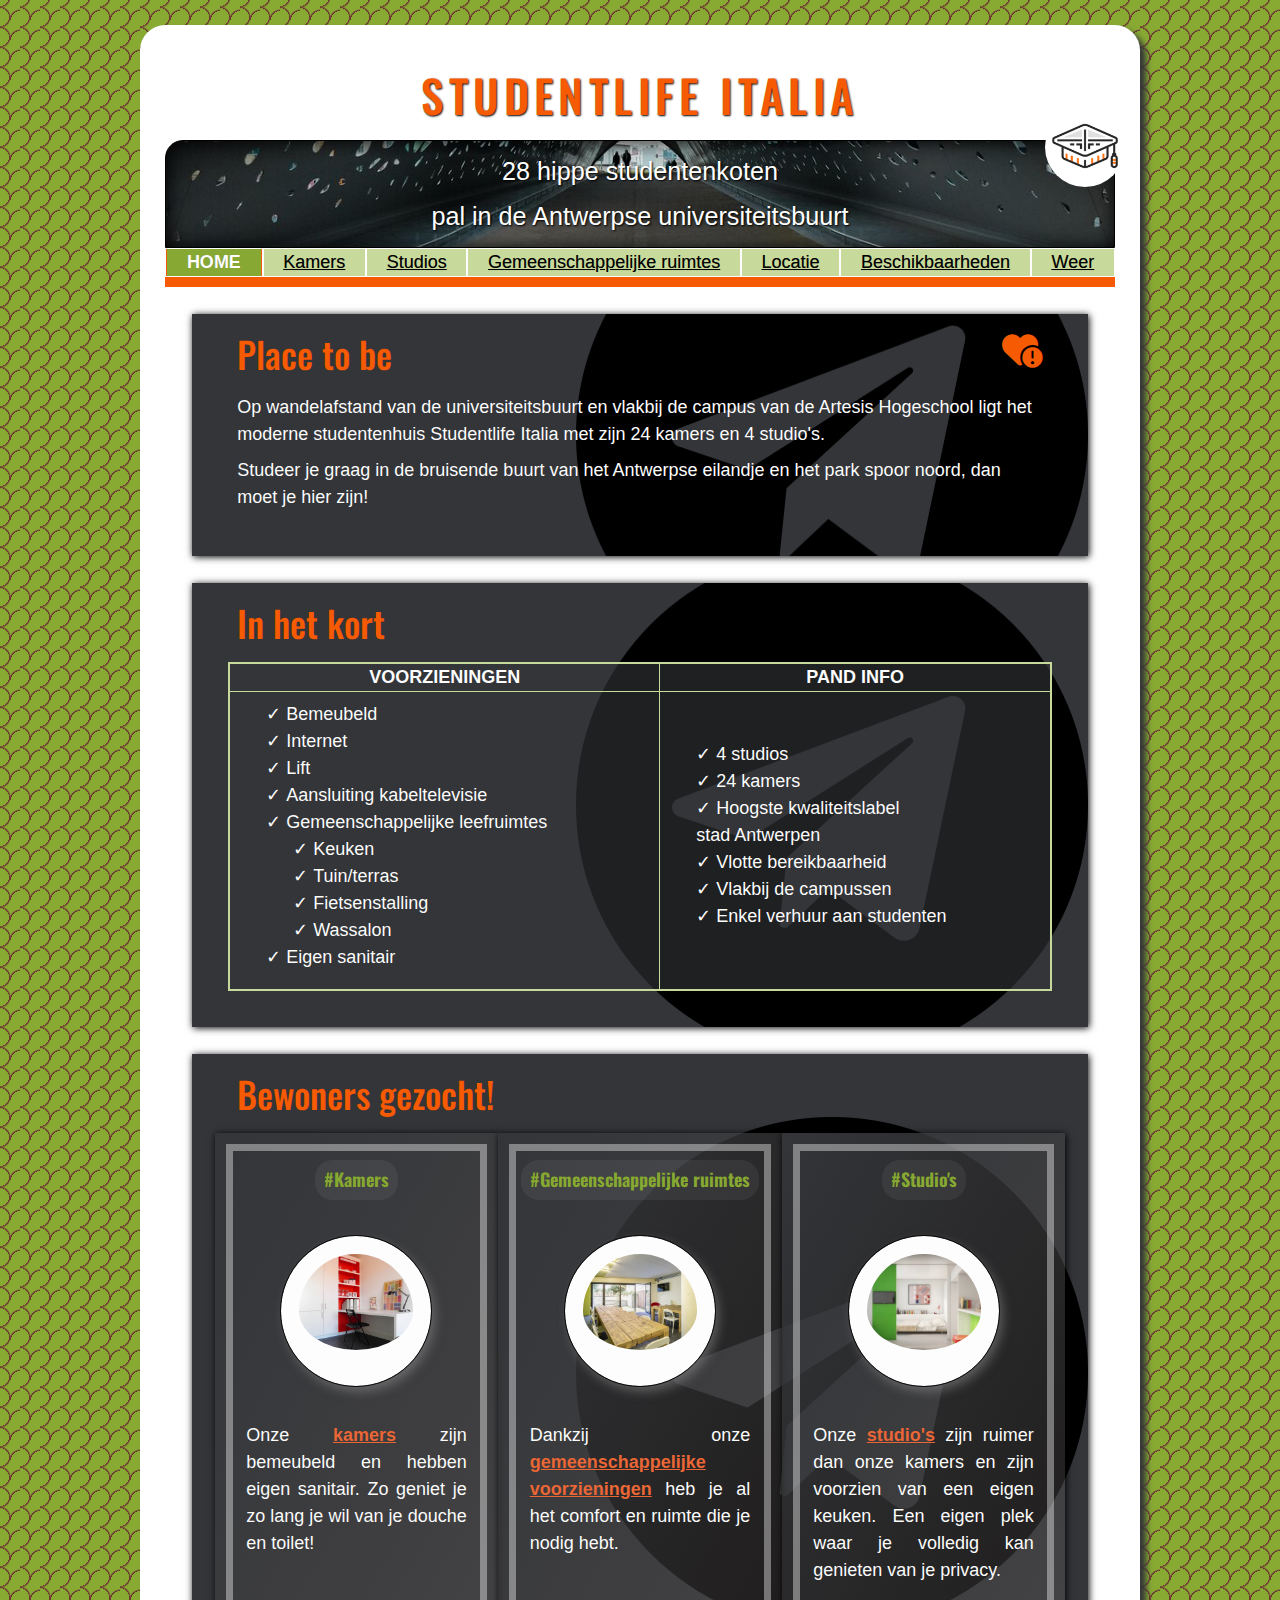
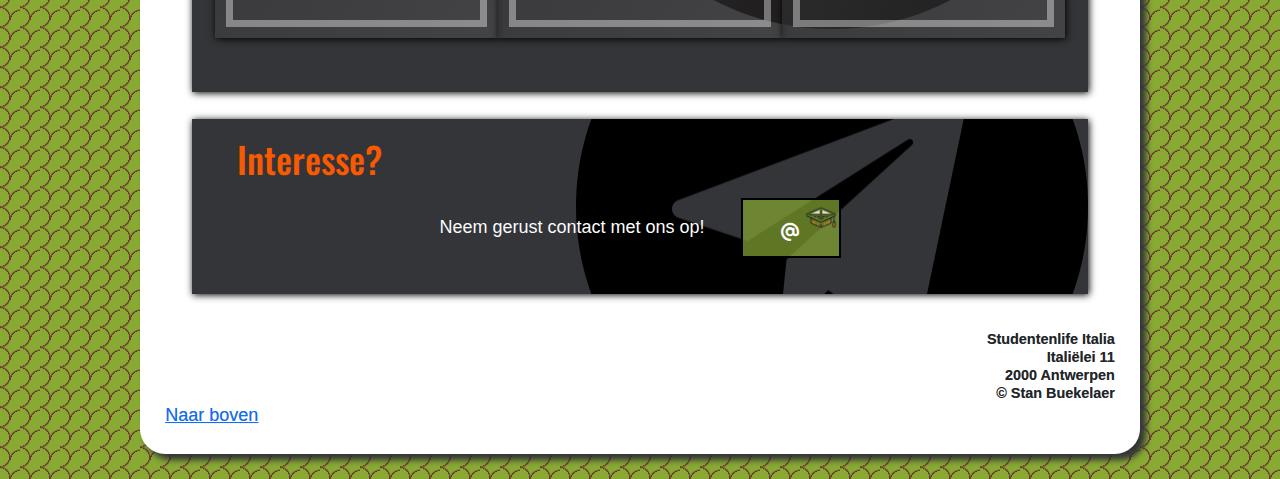
<file: index.html>
<!DOCTYPE html>
<html lang="nl">
<head>
    <meta charset="UTF-8">
    <meta name="viewport" content="width=device-width, initial-scale=1.0">
    <title>Studentenhuis Italia | Home</title>
    <meta name="description"
          content="Op wandelafstand van de universiteitsbuurt en vlakbij de campus van de Artesis Hogeschool ligt het
            moderne studentenhuis Studentlife Italia met zijn 24 kamers en 4 studio's.">
    <meta name="author" content="Stan Buekelaer">
    <meta name="keywords" content="student, koten, Antwerpen">
    <link rel="stylesheet" href="css/bootstrap-reboot.min.css">
    <link rel="stylesheet" href="css/bootstrap-grid.min.css">
    <link rel="stylesheet" href="css/all.css" media="all">
    <link rel="shortcut icon" href="pictures/favicon.png" type="image/x-icon">
</head>

<body>

<main>
    <header>
        <h1>Studentlife Italia <span><img id="muts" src="pictures/muts.png" alt="studentenmuts"></span></h1>

        <div id="skyline">
            <p>28 hippe studentenkoten</p>
            <p>pal in de Antwerpse universiteitsbuurt</p></div>

    </header>
    <nav class="topbar">
        <h2>Navigatie</h2>
        <ul>
            <li class="actieve">Home</li>
            <li><a href="kamers.html">Kamers</a></li>
            <li><a href="studios.html">Studios</a></li>
            <li><a href="gemeenschappelijke.html">Gemeenschappelijke ruimtes</a></li>
            <li><a href="locatie.html">Locatie</a></li>
            <li><a href="beschikbaarheden.html">Beschikbaarheden</a></li>
            <li><a href="weer.html">Weer</a></li>
        </ul>
    </nav>

    <section><h2>Place to be<i class="fa-solid fa-heart-circle-exclamation floatRight"></i></h2>
        <p>Op wandelafstand van de universiteitsbuurt en vlakbij de campus van de Artesis Hogeschool ligt het
            moderne studentenhuis Studentlife Italia met zijn 24 kamers en 4 studio's.</p>
        <p>Studeer je graag in de bruisende buurt van het Antwerpse eilandje en het park spoor noord, dan moet je hier zijn!</p></section>

    <section><h2>In het kort</h2>
        <table>
           <tr>
                <th class="center">Voorzieningen</th>
                <th class="center">Pand info</th>
            </tr>
            <tr>
                <td>
                    <ul>
                        <li>Bemeubeld</li>
                        <li>Internet</li>
                        <li>Lift</li>
                        <li>Aansluiting kabeltelevisie</li>
                        <li>Gemeenschappelijke leefruimtes
                            <ul>
                                <li>Keuken</li>
                                <li>Tuin/terras</li>
                                <li>Fietsenstalling</li>
                                <li>Wassalon</li>
                            </ul>
                        </li>
                        <li>Eigen sanitair</li>
                    </ul>
                </td>
                <td>
                    <ul>
                        <li>4 studios</li>
                        <li>24 kamers</li>
                        <li>Hoogste kwaliteitslabel
                            <div>stad Antwerpen</div>
                        </li>
                        <li>Vlotte bereikbaarheid</li>
                        <li>Vlakbij de campussen</li>
                        <li>Enkel verhuur aan studenten</li>

                    </ul>
                </td>
            </tr>
        </table>
    </section>

    <section><h2>Bewoners gezocht!</h2>
            <div class="row">
                <figure class="col-lg-4 col-sm-12 align-items-center" >
                    <h3 id="kamer">#Kamers</h3>
                    <img class="ei"
                         src="pictures/kamers/kamer4.jpg" alt="studentenkamer" width="300" height="300">
                    <figcaption class="d-block mx-auto">Onze <a href="kamers.html" class="accent">kamers</a> zijn bemeubeld en hebben eigen
                        sanitair. Zo geniet je zo lang je wil van je douche
                        en toilet!
                    </figcaption>
                </figure>
                <figure class="col-lg-4 col-sm-12 align-items-center">
                    <h3 id="gemeenschappelijke">#Gemeenschappelijke ruimtes</h3>
                    <img class="ei"
                         src="pictures/gemeenschap/gemeenschap1.jpg"
                         alt="studio" width="300" height="300">
                    <figcaption class="d-block mx-auto">Dankzij onze <a href="gemeenschappelijke.html" class="accent"> gemeenschappelijke
                        voorzieningen</a> heb je al het
                        comfort en ruimte die je nodig
                        hebt.
                    </figcaption>
                </figure>
                <figure class="col-lg-4 col-sm-12 align-items-center">
                    <h3 id="studio">#Studio's</h3>
                    <img class="ei"
                         src="pictures/studios/studio7.jpg"
                         alt="studio" width="300" height="300">
                    <figcaption class="d-block mx-auto">Onze <a href="studios.html" class="accent">studio's</a> zijn ruimer dan onze kamers en
                        zijn voorzien van een eigen keuken. Een eigen
                        plek
                        waar
                        je volledig kan genieten van je privacy.
                    </figcaption>
                </figure>
            </div>
    </section>


    <section>
        <h2>Interesse?</h2>
        <span id="contact">Neem gerust contact met ons op!
            <a title="mail" href="mailto:info@beuck.be"><span class="printzichtbaar">Stuur een mailtje naar info@beuck.be en we nemen snel contact met je op.</span><span
                    class="mail"><i class="fa-solid fa-at"></i></span></a>
        </span>
    </section>


    <footer>
        <p>Studentenlife Italia</p>
        <p>Italiëlei 11</p>
        <p>2000 Antwerpen</p>
        <p>&copy; Stan Buekelaer</p></footer>

    <a id = "up" class="printweg" href="#" title="and beyond">Naar boven</a>

</main>

</body>

</html>
</file>
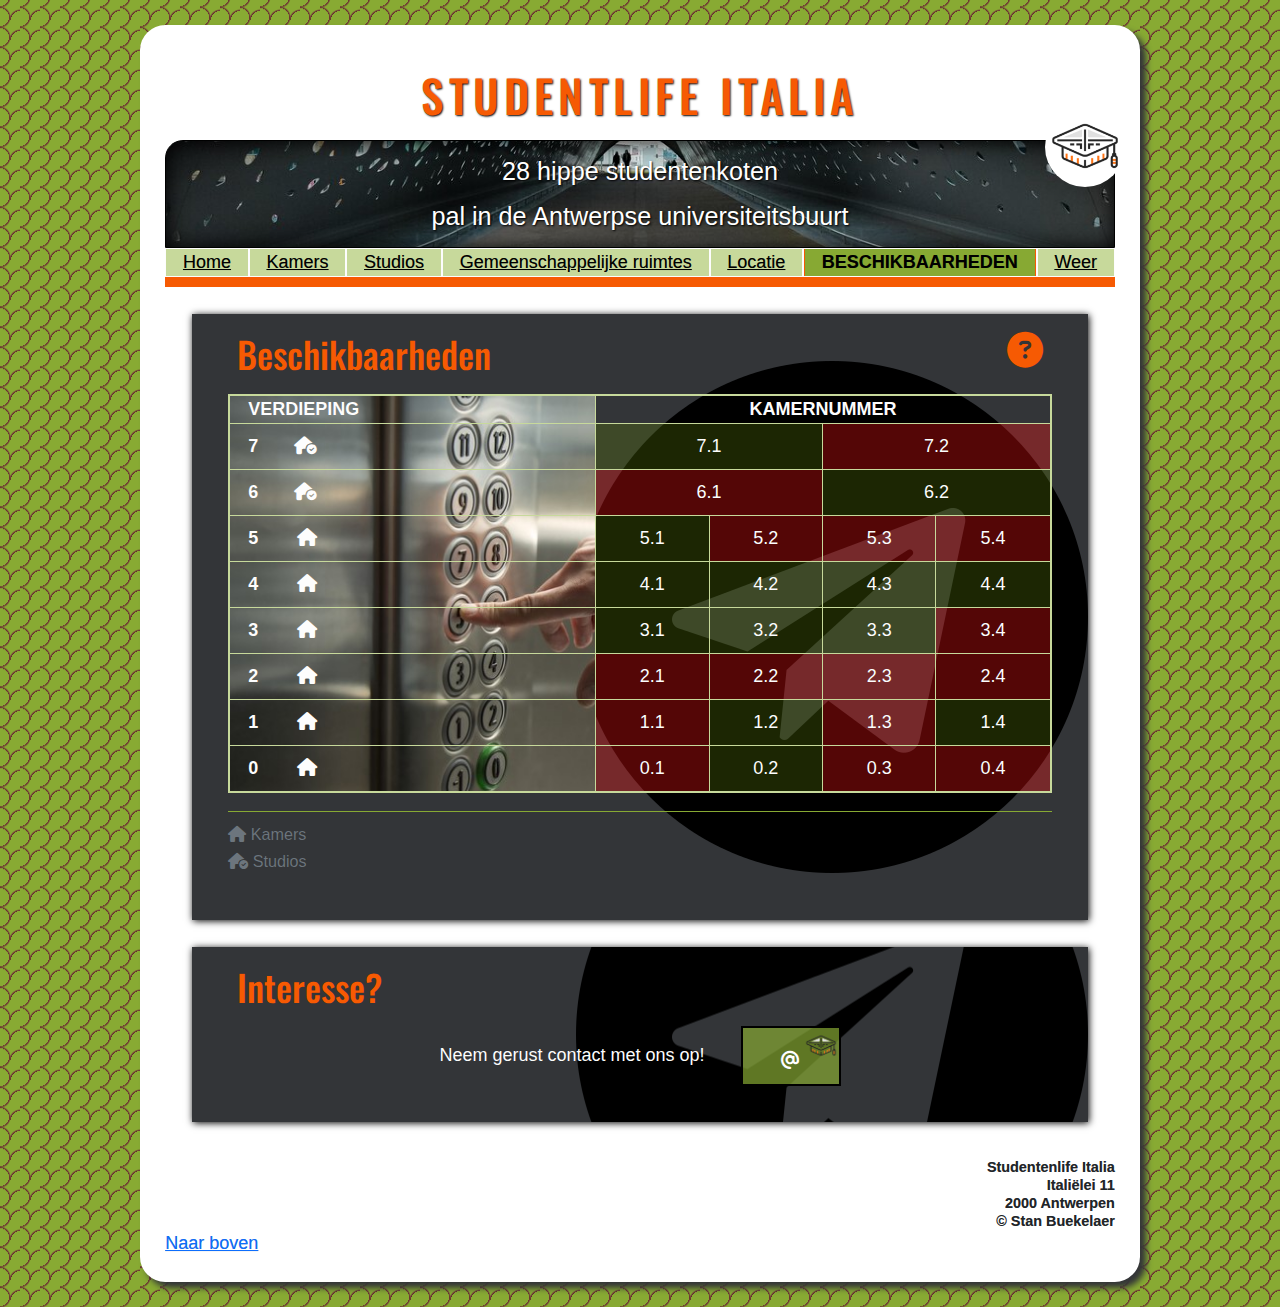
<file: beschikbaarheden.html>
<!DOCTYPE html>
<html lang="nl">
<head>
    <meta charset="UTF-8">
    <meta name="viewport" content="width=device-width, initial-scale=1.0">
    <title>Studentenhuis Italia | Beschikbaarheden</title>
    <meta name="viewport" content="width=device-width, initial-scale=1.0">
    <meta name="description"
          content="Studentlife Italia heeft naast 24 studentenkoten ook 4 studios met een oppervlakte van 30 m².
Bekijk hier de beschibaarheden en reserveer vlug je kamer voor het volgende academiejaar!">
   <meta name="author" content="Stan Buekelaer">
    <meta name="keywords" content="student, koten, Antwerpen">
   <meta name="author" content="Stan Buekelaer">
    <meta name="keywords" content="student, koten, Antwerpen">
    <link rel="stylesheet" href="css/bootstrap-reboot.min.css">
    <link rel="stylesheet" href="css/bootstrap-grid.min.css">
    <link rel="stylesheet" href="css/all.css" media="all">
    <link rel="shortcut icon" href="pictures/favicon.png" type="image/x-icon">
</head>

<body>

<main>
    <header  >
                <h1>Studentlife Italia <span><img id="muts" src="pictures/muts.png" alt="studentenmuts"></span></h1>


        <div id="skyline"><p>28 hippe studentenkoten</p>
            <p>pal in de Antwerpse universiteitsbuurt</p></div>

    </header>

    <nav class="topbar">
        <h2>Navigatie</h2>
        <ul >
            <li><a href="index.html"> Home</a></li>
            <li><a href="kamers.html">Kamers</a></li>
            <li><a href="studios.html">Studios</a></li>
            <li><a href="gemeenschappelijke.html">Gemeenschappelijke ruimtes</a></li>
            <li><a href="locatie.html">Locatie</a></li>
            <li class="actieve"><a href="beschikbaarheden.html">Beschikbaarheden</a></li>
            <li><a href="weer.html">Weer</a></li>
        </ul>
    </nav>

    <section><h2><i class="fa-solid fa-circle-question floatRight"></i>Beschikbaarheden</h2>
        <table class="center bgcBeschikbaarheden">
            <caption>
                <div>   <i class="fa-solid fa-house"></i>  <span>Kamers</span></div>
                <div ><i class="fas fa-house-circle-check"></i> <span>Studios</span></div>

            </caption>
            <colgroup id="lift">
                <col>
            </colgroup>
            <colgroup>
                <col>
                <col>
                <col>
                <col></colgroup>
            <tr>
                <th>verdieping</th>
                <th colspan="4" class="center">Kamernummer</th>
            </tr>
            <tr >
                <th >7 <i class="fas fa-house-circle-check"></i></th>
                <td  class="vrij" colspan="2">7.1</td>
                <td  class="bezet" colspan="2">7.2</td>
            </tr>
            <tr >
                <th>6 <i class="fas fa-house-circle-check"></i></th>
                <td  class="bezet" colspan="2">6.1</td>
                <td  class="vrij" colspan="2">6.2</td>
            </tr>
            <tr >
                <th>5 <i class="fa-solid fa-house"></i></th>
                <td class="vrij">5.1</td>
                <td class="bezet">5.2</td>
                <td class="bezet">5.3</td>
                <td class="bezet">5.4</td>
            </tr>
            <tr >
                <th>4 <i class="fa-solid fa-house"></i></th>
                <td class="vrij">4.1</td>
                <td class="vrij">4.2</td>
                <td class="vrij">4.3</td>
                <td class="vrij">4.4</td>
            </tr>
            <tr >
                <th>3 <i class="fa-solid fa-house"></i></th>
                <td class="vrij">3.1</td>
                <td class="vrij">3.2</td>
                <td class="vrij">3.3</td>
                <td class="bezet">3.4</td>
            </tr>
            <tr >
                <th>2 <i class="fa-solid fa-house"></i></th>
                <td class="bezet" >2.1</td>
                <td class="bezet" >2.2</td>
                <td class="bezet">2.3</td>
                <td class="bezet" >2.4</td>
            </tr>
            <tr >
                <th>1 <i class="fa-solid fa-house"></i></th>
                <td class="bezet">1.1</td>
                <td class="vrij">1.2</td>
                <td class="bezet">1.3</td>
                <td class="vrij">1.4</td>
            </tr>
            <tr >
                <th>0 <i class="fa-solid fa-house"></i></th>
                <td class="bezet">0.1</td>
                <td class="vrij">0.2</td>
                <td class="bezet">0.3</td>
                <td class="bezet">0.4</td>
            </tr>
        </table>

    </section>




    <section>
        <h2>Interesse?</h2>
        <span id="contact">Neem gerust contact met ons op!
            <a title="mail" href="mailto:info@beuck.be"><span class ="printzichtbaar">Stuur een mailtje naar info@beuck.be en we nemen snel contact met je op.</span><span class="mail"><i class="fa-solid fa-at"></i></span></a>
        </span>
    </section>


    <footer>
        <p>Studentenlife Italia</p>
        <p>Italiëlei 11</p>
        <p>2000 Antwerpen</p>
        <p>&copy; Stan Buekelaer</p></footer>

    <a class="printweg" href="#" title="and beyond">Naar boven</a>

</main>

</body>

</html>
</file>
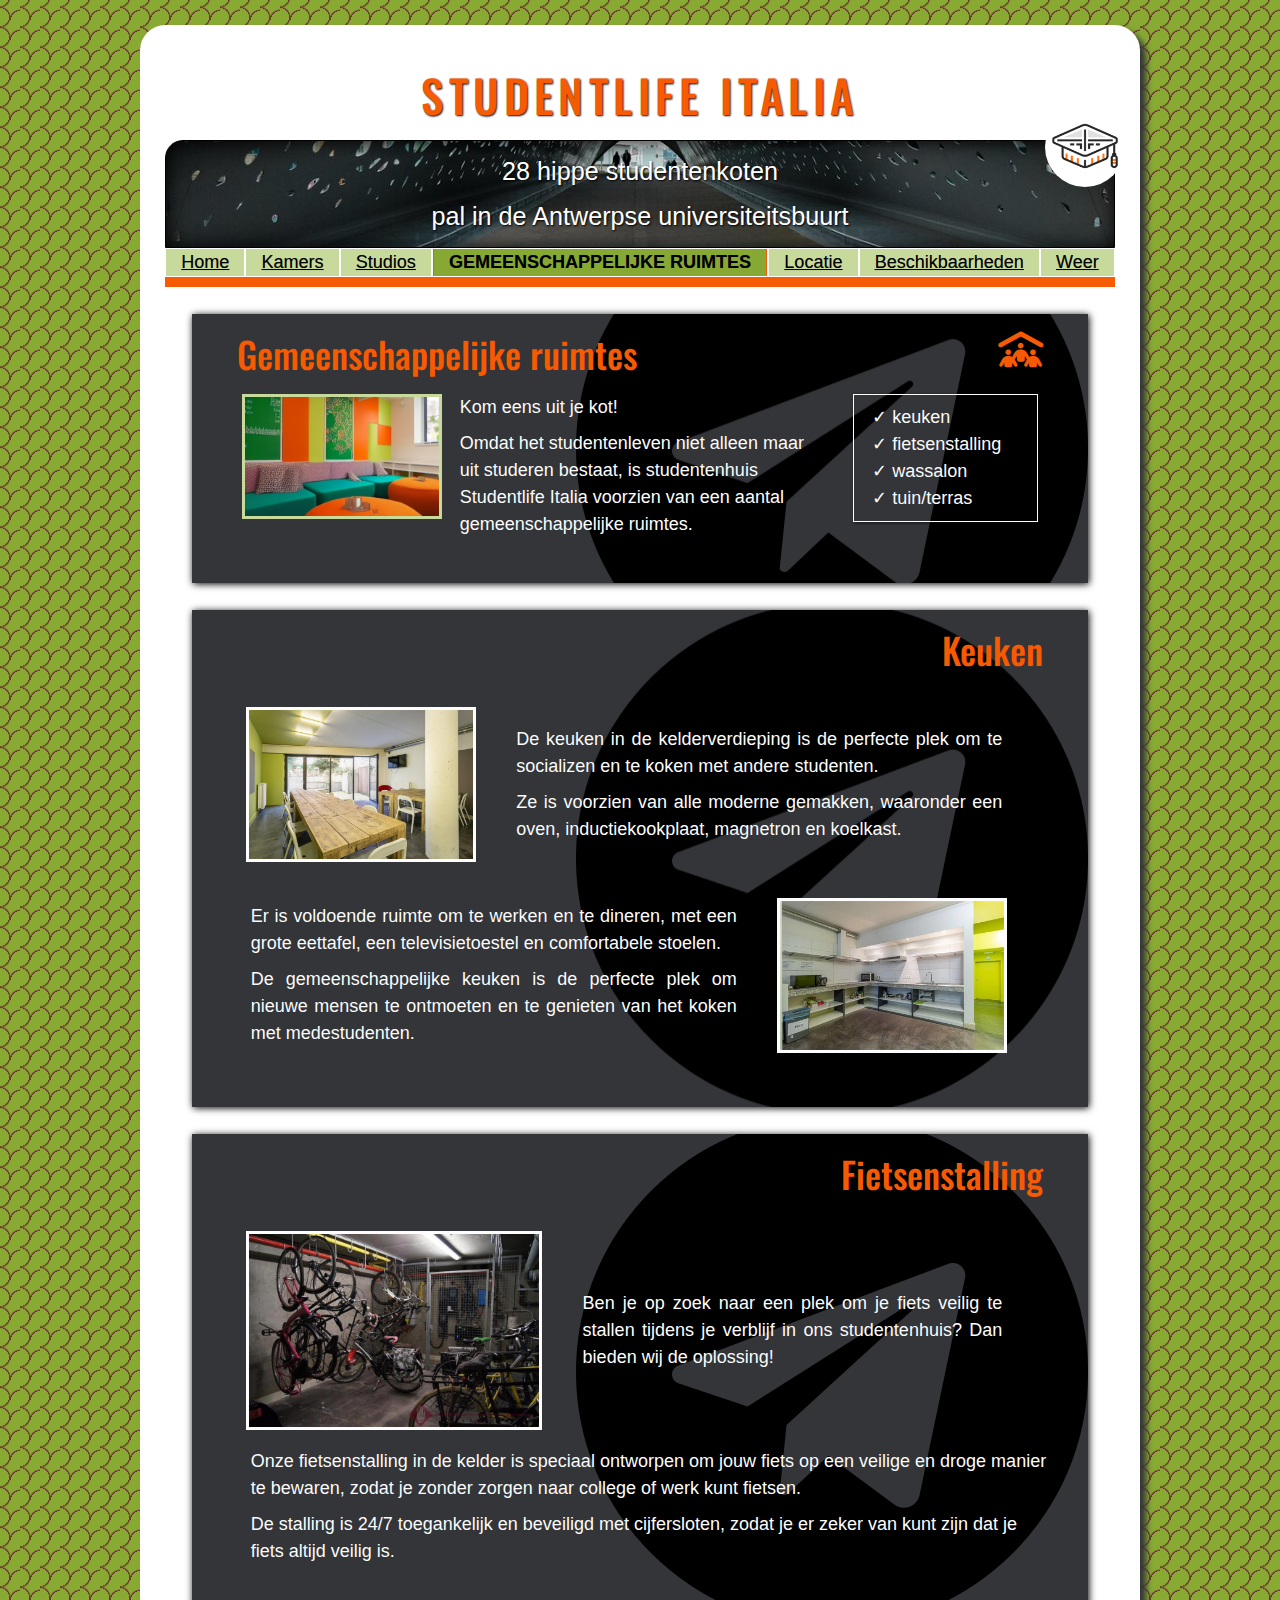
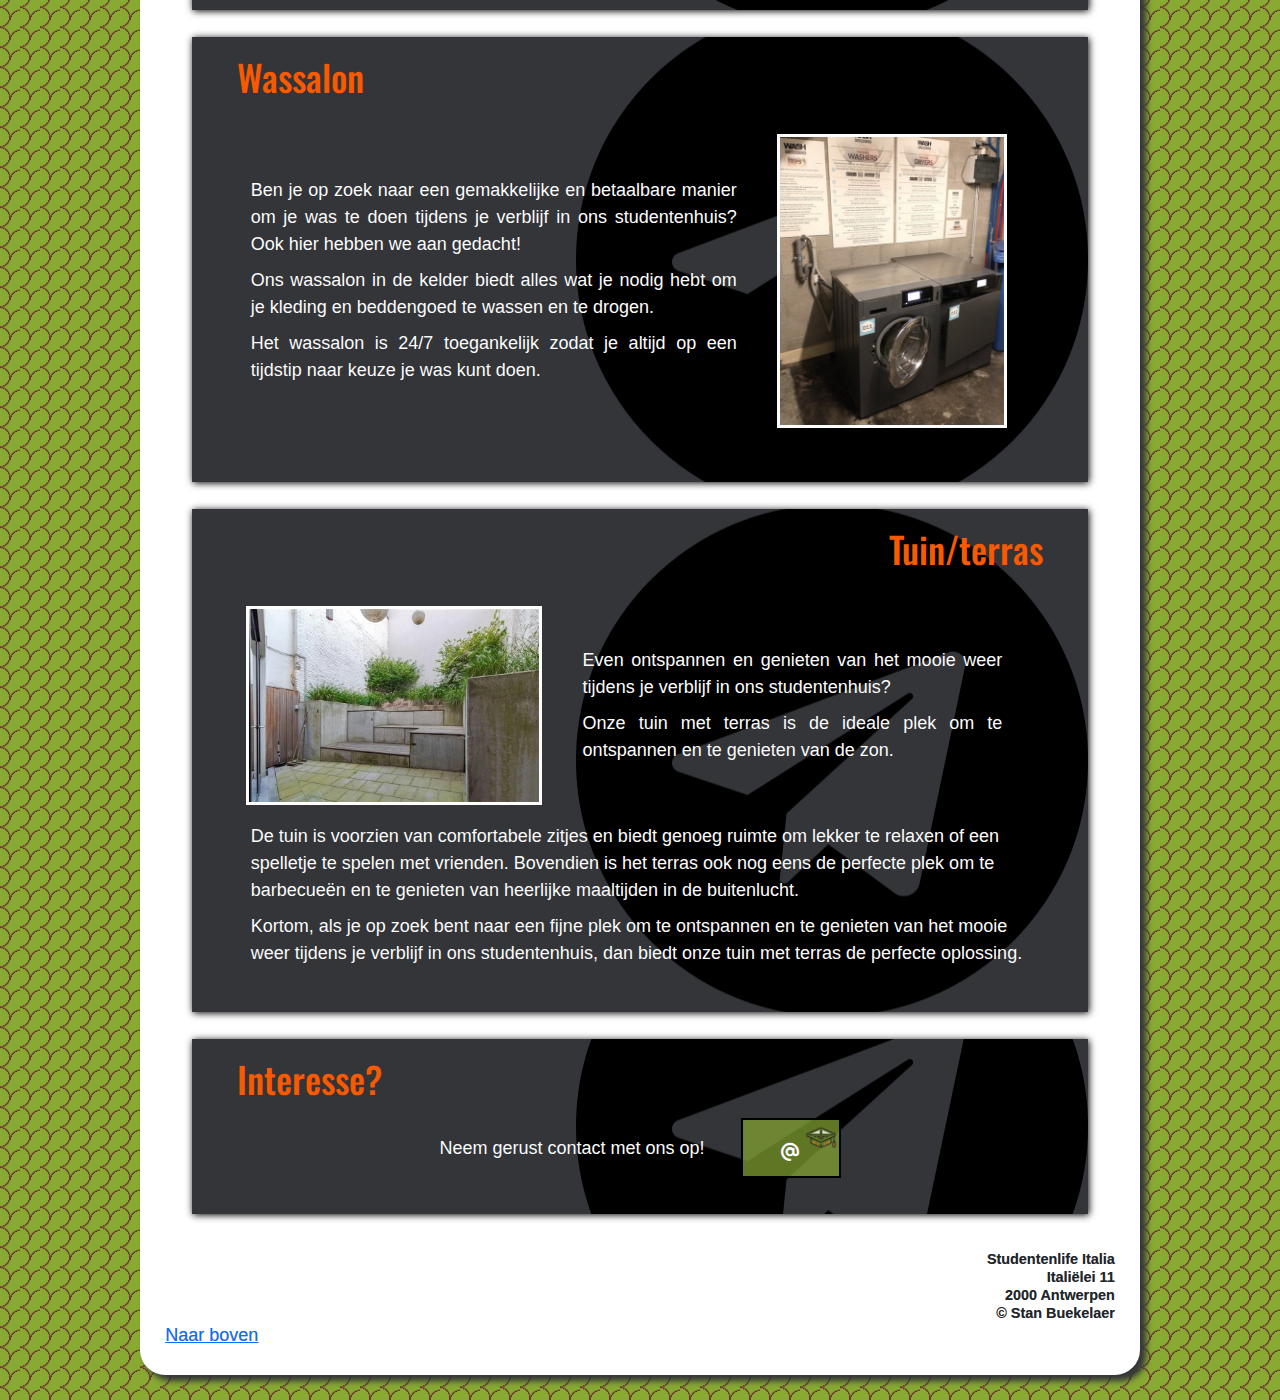
<file: gemeenschappelijke.html>
<!DOCTYPE html>
<html lang="nl">
<head>
    <meta charset="UTF-8">
    <meta name="viewport" content="width=device-width, initial-scale=1.0">
    <title>Studentenhuis Italia | Gemeenschappelijke ruimtes</title>
    <meta name="description"
          content="Studentenhuis Studentlife Italia is voorzien van een tuin, een wassalon, een fietsenstalling en een gemeenschappelijke keuken.">
     <meta name="author" content="Stan Buekelaer">
    <meta name="keywords" content="student, koten, Antwerpen">
    <link rel="stylesheet" href="css/bootstrap-reboot.min.css">
    <link rel="stylesheet" href="css/bootstrap-grid.min.css">
    <link rel="stylesheet" href="css/all.css" media="all">
    <link rel="shortcut icon" href="pictures/favicon.png" type="image/x-icon">

</head>

<body>

<main>
    <header  >
                <h1>Studentlife Italia <span><img id="muts" src="pictures/muts.png" alt="studentenmuts"></span></h1>


        <div id="skyline"><p>28 hippe studentenkoten</p>
            <p>pal in de Antwerpse universiteitsbuurt</p></div>

    </header>

    <nav class="topbar">
        <h2>Navigatie</h2>
        <ul >
            <li><a href="index.html"> Home</a></li>
            <li><a href="kamers.html">Kamers</a></li>
            <li ><a href="studios.html">Studios</a></li>
            <li class="actieve"><a href="gemeenschappelijke.html">Gemeenschappelijke ruimtes</a></li>
            <li><a href="locatie.html">Locatie</a></li>
            <li><a href="beschikbaarheden.html">Beschikbaarheden</a></li>
            <li><a href="weer.html">Weer</a></li>
        </ul>
    </nav>

    <section>
        <h2> <i class="floatRight fa-solid fa-people-roof"></i>Gemeenschappelijke ruimtes</h2>

        <div class="container">
            <div><img
                class="imgklein floatLeft"
                src="pictures/gemeenschap/gemeenschap2.jpg"
                alt="zithoek"></div>

            <div class="floatRight">
                <ul>
                    <li>keuken</li>
                    <li>fietsenstalling</li>
                    <li>wassalon</li>
                    <li>tuin/terras</li>
                </ul>
            </div>

            <p class="clearFloatMedium">Kom eens uit je kot!</p>
            <p>Omdat het studentenleven niet alleen maar uit studeren bestaat,
                is studentenhuis Studentlife Italia voorzien
                van een aantal gemeenschappelijke ruimtes. </p></div>

        </section>


    <section>

        <h2 class="floatRight">Keuken</h2>

        <div class="container clearFloat">
            <div class="row">
                    <div class="row  align-items-center">
                        <div class="col-lg-4 col-sm-6 p-3">
                            <img class="maxWidt100 gemeenschap"
                                 src="pictures/gemeenschap/gemeenschap1.jpg"
                                 alt="keuken">
                        </div>

                        <div class="col-lg-8 col-sm-6 gemeenschap">
                            <p>De keuken in de kelderverdieping is de perfecte plek om te socializen en te koken met
                                andere
                                studenten. </p>
                            <p>Ze is voorzien van alle moderne gemakken, waaronder een oven, inductiekookplaat,
                                magnetron en
                                koelkast.</p>
                        </div>
                    </div>
                    <div class="row align-items-center">
                        <div class="col-lg-8 col-sm-6 gemeenschap">
                            <p>Er is voldoende ruimte om te werken en te dineren, met een grote eettafel, een
                                televisietoestel en comfortabele stoelen.</p>
                            <p>De gemeenschappelijke keuken is de perfecte plek om nieuwe mensen te ontmoeten en te
                                genieten
                                van het koken met medestudenten.</p></div>


                        <div class="col-lg-4 col-sm-6 p-3 gemeenschap">
                            <img class="maxWidt100 gemeenschap"
                                 src="pictures/gemeenschap/gemeenschap6.jpg"
                                 alt="keuken">
                        </div>
                    </div>
            </div>
        </div>

    </section>

    <section>
        <h2 class="floatRight">Fietsenstalling</h2>

        <div class="container clearFloat">
            <div class="row">
                <div class="row  align-items-center">
                    <div class="col-lg-5 col-sm-6 p-3">
                        <img class="maxWidt100 gemeenschap"
                             src="pictures/gemeenschap/gemeenschap3.jpg"
                             alt="fietsenstalling">
                    </div>
                    <div class="col-lg-7 col-sm-6 gemeenschap">

                        <div class="col-12"><p>Ben je op zoek naar een plek om je fiets veilig te stallen tijdens je verblijf in ons
                            studentenhuis? Dan bieden wij de oplossing!</p></div>

                    </div>
                </div>
            </div>
            <div class="row">
                <p>Onze fietsenstalling in de kelder is speciaal ontworpen om jouw fiets op een veilige en droge
                    manier te bewaren, zodat je zonder zorgen naar college of werk kunt fietsen.</p>
                <p>De stalling is 24/7 toegankelijk en beveiligd met cijfersloten, zodat je er zeker van kunt
                    zijn dat je fiets altijd veilig is.</p>
            </div>
        </div>

    </section>

    <section>
        <h2 class="floatLeft">Wassalon</h2>

        <div class="container clearFloat">
            <div class="row">

                <div class="row  align-items-center">
                    <div class="col-lg-8 col-sm-6 gemeenschap">
                        <div class="col-12">
                            <p>Ben je op zoek naar een gemakkelijke en betaalbare
                            manier om je was te doen tijdens je verblijf in ons studentenhuis? Ook hier hebben we aan gedacht! </p>
                            <p>Ons wassalon in de kelder biedt alles wat je nodig hebt om je kleding en beddengoed te wassen en te drogen.</p>
                            <p>Het wassalon is 24/7 toegankelijk zodat je altijd op een tijdstip naar keuze je was kunt doen.</p>
                        </div>
                    </div>
                    <div class="col-lg-4 col-sm-6 p-3">
                        <img class="maxWidt100 gemeenschap"
                             src="pictures/gemeenschap/gemeenschap9.jpg"
                             alt="wassalon">
                    </div>

                </div>
            </div>

<!--            <div class="row">-->
<!--                <p>Het wassalon is 24/7 toegankelijk zodat je altijd op een tijdstip naar keuze je was kunt doen.</p>-->
<!--            </div>-->
        </div>

    </section>

    <section>
        <h2 class="floatRight">Tuin/terras</h2>

        <div class="container clearFloat">
            <div class="row">
                <div class="row  align-items-center">
                    <div class="col-lg-5 col-sm-6 p-3">
                        <img class="maxWidt100 gemeenschap"
                             src="pictures/gemeenschap/gemeenschap8.jpg"
                             alt="tuin">
                    </div>
                    <div class="col-lg-7 col-sm-6 gemeenschap">

                        <div class="col-12">
                            <p>Even ontspannen en genieten
                                van het mooie weer tijdens je verblijf in ons studentenhuis?</p>
                            <p>Onze tuin met terras is de ideale plek om te ontspannen en te genieten van de zon.</p></div>

                    </div>
                </div>
            </div>
            <div class="row">
                <p>De tuin is voorzien van comfortabele zitjes en biedt genoeg ruimte om lekker te relaxen of een spelletje te spelen met vrienden. Bovendien is het
                    terras ook nog eens de perfecte plek om te barbecueën en te genieten van heerlijke maaltijden in de buitenlucht.</p>
                <p>Kortom, als je op zoek bent naar een fijne plek om te ontspannen en te genieten van het mooie weer tijdens je verblijf in ons studentenhuis, dan biedt onze tuin met terras de perfecte oplossing.</p>
            </div>
        </div>

    </section>

    <section>
        <h2>Interesse?</h2>
        <span id="contact">Neem gerust contact met ons op!
            <a title="mail" href="mailto:info@beuck.be"><span class ="printzichtbaar">Stuur een mailtje naar info@beuck.be en we nemen snel contact met je op.</span><span class="mail"><i class="fa-solid fa-at"></i></span></a>
        </span>
    </section>

    <footer>
        <p>Studentenlife Italia</p>
        <p>Italiëlei 11</p>
        <p>2000 Antwerpen</p>
        <p>&copy; Stan Buekelaer</p></footer>

    <a class="printweg" href="#" title="and beyond">Naar boven</a>

</main>
</body>
</html>
</file>
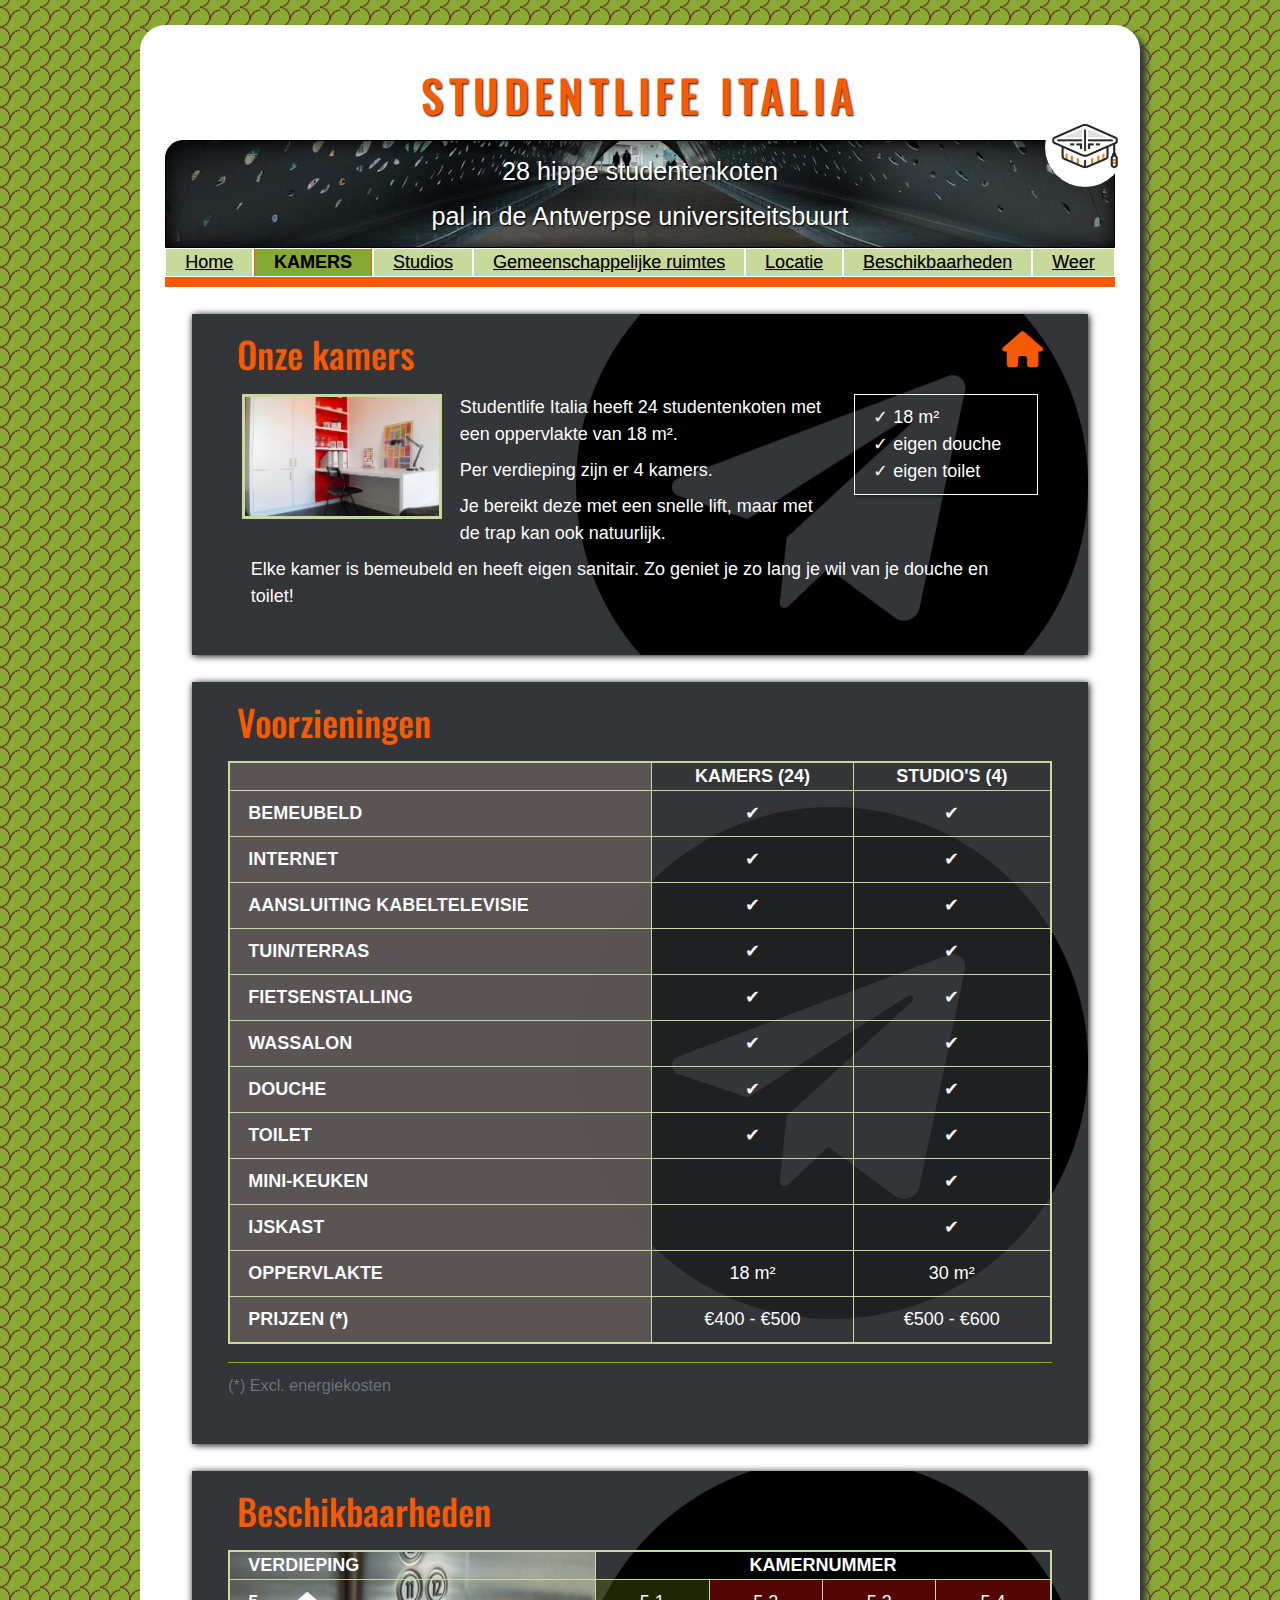
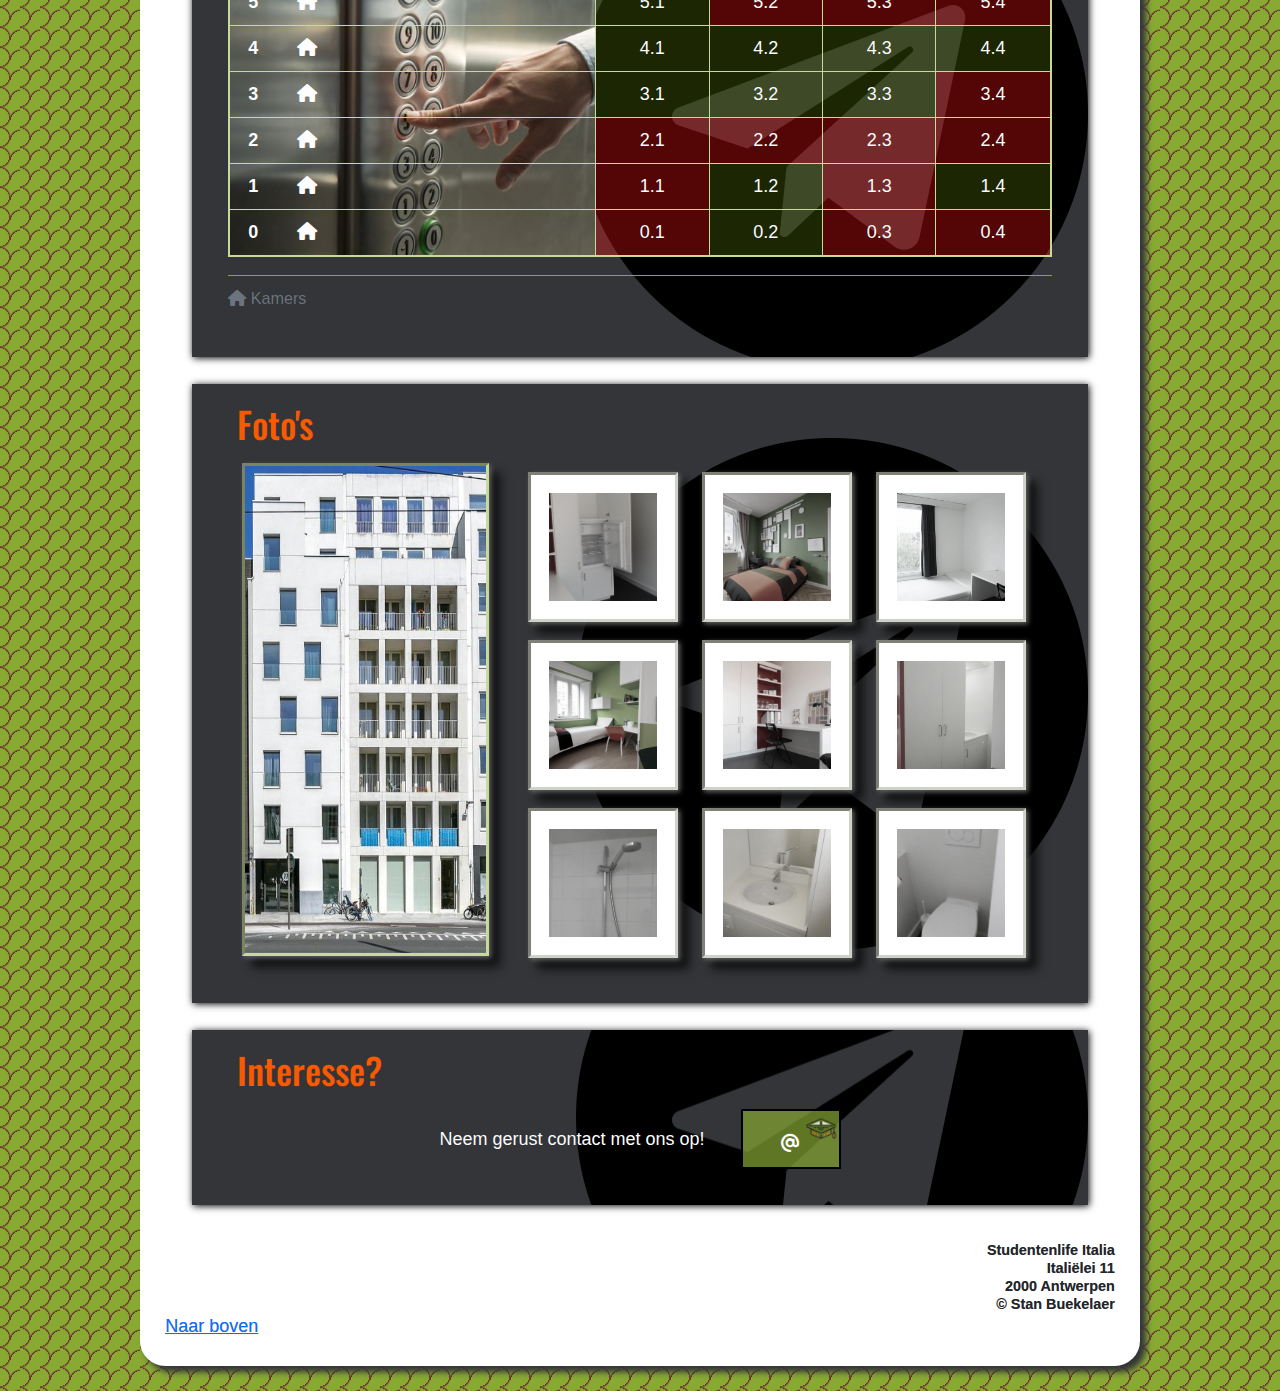
<file: kamers.html>
<!DOCTYPE html>
<html lang="nl">
<head>
    <meta charset="UTF-8">
    <meta name="viewport" content="width=device-width, initial-scale=1.0">
    <title>Studentenhuis Italia | Kamers</title>
    <meta name="description"
          content="Studentlife Italia heeft 24 studentenkoten met een oppervlakte van 18 m². Elke kamer is bemeubeld en heeft eigen sanitair. Zo geniet je zo lang je wil van je
                    douche en toilet!">
    <meta name="author" content="Stan Buekelaer">
    <meta name="keywords" content="student, koten, Antwerpen">
    <link rel="stylesheet" href="css/bootstrap-reboot.min.css">
    <link rel="stylesheet" href="css/bootstrap-grid.min.css">
    <link rel="stylesheet" href="css/all.css" media="all">
    <link rel="shortcut icon" href="pictures/favicon.png" type="image/x-icon">

</head>

<body>

<main>
    <header>
                <h1>Studentlife Italia <span><img id="muts" src="pictures/muts.png" alt="studentenmuts"></span></h1>


        <div id="skyline"><p>28 hippe studentenkoten</p>
            <p>pal in de Antwerpse universiteitsbuurt</p></div>

    </header>

    <nav class="topbar">
        <h2>Navigatie</h2>
        <ul >
            <li><a href="index.html">Home</a></li>
            <li class="actieve"><a href="kamers.html">Kamers</a></li>
            <li><a href="studios.html">Studios</a></li>
            <li><a href="gemeenschappelijke.html">Gemeenschappelijke ruimtes</a></li>
            <li><a href="locatie.html">Locatie</a></li>
            <li><a href="beschikbaarheden.html">Beschikbaarheden</a></li>
            <li><a href="weer.html">Weer</a></li>
        </ul>
    </nav>
        <section><h2><i class="floatRight fa-solid fa-house"></i> Onze kamers</h2>

            <div class="container">
                <a href="#foto" title="Foto's">
                <div><img
                        class="imgklein floatLeft"
                        src="pictures/kamers/kamer4.jpg"
                        alt="studentenkamer"></div>
            </a>

                <div class="floatRight">
                    <ul>
                        <li>18 m²</li>
                        <li>eigen douche</li>
                        <li>eigen toilet</li>
                    </ul>
                </div>


                <p class="clearFloatMedium">Studentlife Italia heeft 24 studentenkoten met een oppervlakte van 18
                    m². </p>
                <p>Per verdieping zijn er 4 kamers. </p>
                <p>Je bereikt deze met een snelle lift, maar met de trap kan ook natuurlijk. </p>
                <p class="clearFloat">Elke kamer is bemeubeld en heeft eigen sanitair. Zo geniet je zo lang je wil van
                    je
                    douche en toilet! </p></div>

        </section>

    <section><h2>Voorzieningen</h2>
        <table class="center">
            <caption>(*) Excl. energiekosten</caption>
            <colgroup class="hoofdinglinks">
                <col>
            </colgroup>
            <colgroup class="center">
                <col>
                <col>
            </colgroup>
            <tr>
                <th></th>
                <th class="center">Kamers (24)</th>
                <th class="center">Studio's (4)</th>
            </tr>

            <tr>
                <th>Bemeubeld</th>
                <td>✔</td>
                <td>✔</td>
            </tr>

            <tr>
                <th>Internet</th>
                <td>✔</td>
                <td>✔</td>
            </tr>

            <tr>
                <th>Aansluiting kabeltelevisie</th>
                <td>✔</td>
                <td>✔</td>
            </tr>

            <tr>
                <th>Tuin/terras</th>
                <td>✔</td>
                <td>✔</td>
            </tr>
            <tr>
                <th>Fietsenstalling</th>
                <td>✔</td>
                <td>✔</td>
            </tr>
            <tr>
                <th>Wassalon</th>
                <td>✔</td>
                <td>✔</td>
            </tr>
            <tr>
                <th>Douche</th>
                <td>✔</td>
                <td>✔</td>
            </tr>
            <tr>
                <th>Toilet</th>
                <td>✔</td>
                <td>✔</td>
            </tr>
            <tr>
                <th>Mini-keuken</th>
                <td ></td>
                <td>✔</td>
            </tr>
            <tr>
                <th>IJskast</th>
                <td></td>
                <td>✔</td>
            </tr>
            <tr>
                <th>Oppervlakte</th>
                <td>18 m²</td>
                <td>30 m²</td>
            </tr>
            <tr>
                <th>Prijzen (*)</th>
                <td>€400 - €500</td>
                <td>€500 - €600</td>
            </tr>
        </table>
    </section>

    <section><h2>Beschikbaarheden</h2>
        <table class="center bgcBeschikbaarheden">
            <caption>
            <div>   <i class="fa-solid fa-house"></i>  <span>Kamers</span></div>
            <div class="soortkamerfout"><i class="fas fa-house-circle-check"></i> <span>Studios</span></div>

            </caption>
            <colgroup id="lift">
                <col>
            </colgroup>
            <colgroup>
                <col>
                <col>
                <col>
                <col></colgroup>
            <tr>
                <th>verdieping</th>
                <th colspan="4" class="center">Kamernummer</th>
            </tr>
            <tr class="soortkamerfout">
                <th >7 <i class="fas fa-house-circle-check"></i></th>
                <td  class="vrij" colspan="2">7.1</td>
                <td  class="bezet" colspan="2">7.2</td>
            </tr>
            <tr class="soortkamerfout">
                <th>6 <i class="fas fa-house-circle-check"></i></th>
                <td  class="bezet" colspan="2">6.1</td>
                <td  class="vrij" colspan="2">6.2</td>
            </tr>
            <tr >
                <th>5 <i class="fa-solid fa-house"></i></th>
                <td class="vrij">5.1</td>
                <td class="bezet">5.2</td>
                <td class="bezet">5.3</td>
                <td class="bezet">5.4</td>
            </tr>
            <tr >
                <th>4 <i class="fa-solid fa-house"></i></th>
                <td class="vrij">4.1</td>
                <td class="vrij">4.2</td>
                <td class="vrij">4.3</td>
                <td class="vrij">4.4</td>
            </tr>
            <tr >
                <th>3 <i class="fa-solid fa-house"></i></th>
                <td class="vrij">3.1</td>
                <td class="vrij">3.2</td>
                <td class="vrij">3.3</td>
                <td class="bezet">3.4</td>
            </tr>
            <tr >
                <th>2 <i class="fa-solid fa-house"></i></th>
                <td class="bezet" >2.1</td>
                <td class="bezet" >2.2</td>
                <td class="bezet">2.3</td>
                <td class="bezet" >2.4</td>
            </tr>
            <tr >
                <th>1 <i class="fa-solid fa-house"></i></th>
                <td class="bezet">1.1</td>
                <td class="vrij">1.2</td>
                <td class="bezet">1.3</td>
                <td class="vrij">1.4</td>
            </tr>
            <tr >
                <th>0 <i class="fa-solid fa-house"></i></th>
                <td class="bezet">0.1</td>
                <td class="vrij">0.2</td>
                <td class="bezet">0.3</td>
                <td class="bezet">0.4</td>
            </tr>
        </table>

    </section>


    <section><h2 class="printweg" id="foto">Foto's</h2>

        <div class="container printweg">

            <div class="row align-items-start">

                <div class="col-lg-4 col-1">
                    <img class="maxWidt100 fotosL d-lg-block d-none" src="pictures/kamers/kamerL.jpg" alt="gebouw">
                </div>

                <div class="col-lg-8">
                    <div class="row gx-0">
                        <div class="col-4"><img class="fotos d-block mx-auto" src="pictures/kamers/kamer.jpg" alt="kast"></div>
                        <div class="col-4"><img class="fotos d-block mx-auto" src="pictures/kamers/kamer1.jpg" alt="bed"></div>
                        <div class="col-4"><img class="fotos d-block mx-auto" src="pictures/kamers/kamer2.jpg" alt="bed"></div>
                    </div>
                    <div class="row gx-0">
                        <div class="col-4"><img class="fotos d-block mx-auto" src="pictures/kamers/kamer3.jpg" alt="kamer"></div>
                        <div class="col-4"><img class="fotos d-block mx-auto" src="pictures/kamers/kamer4.jpg" alt="bureau"></div>
                        <div class="col-4"><img class="fotos d-block mx-auto" src="pictures/kamers/kamer5.jpg" alt="kast"></div>
                    </div>
                    <div class="row gx-0">
                        <div class="col-4"><img class="fotos d-block mx-auto" src="pictures/kamers/kamer6.jpg" alt="douche" id="kamer6" ></div>
                        <div class="col-4"><img class="fotos d-block mx-auto" src="pictures/kamers/kamer7.jpg" alt="wasbak"></div>
                        <div class="col-4"><img class="fotos d-block mx-auto" src="pictures/kamers/kamer8.jpg" alt="toilet"></div>
                    </div>
                </div>
            </div>
        </div>

    </section>

    <section>
        <h2>Interesse?</h2>
        <span id="contact">Neem gerust contact met ons op!
            <a title="mail" href="mailto:info@beuck.be"><span class ="printzichtbaar">Stuur een mailtje naar info@beuck.be en we nemen snel contact met je op.</span><span class="mail"><i class="fa-solid fa-at"></i></span></a>
        </span>
    </section>


    <footer>
        <p>Studentenlife Italia</p>
        <p>Italiëlei 11</p>
        <p>2000 Antwerpen</p>
        <p>&copy; Stan Buekelaer</p></footer>

    <a class="printweg" href="#" title="and beyond">Naar boven</a>

</main>

</body>

</html>
</file>
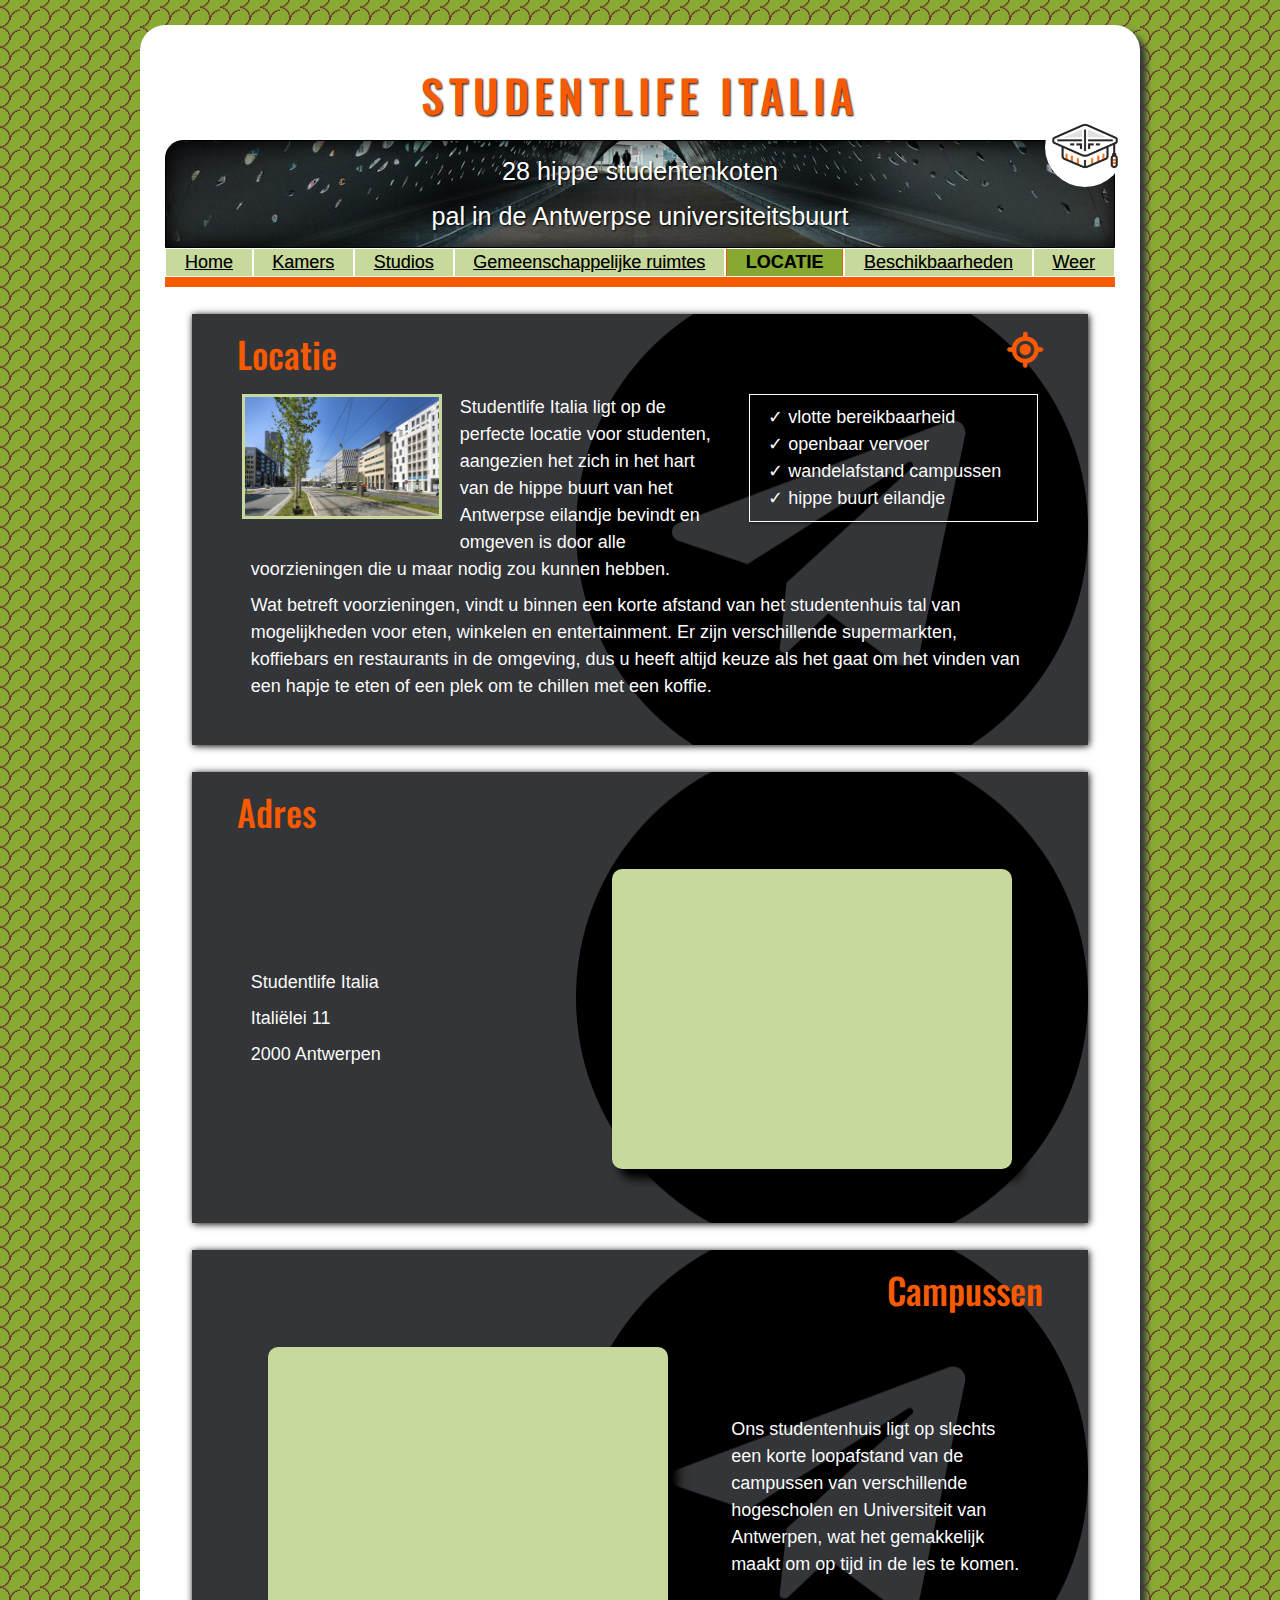
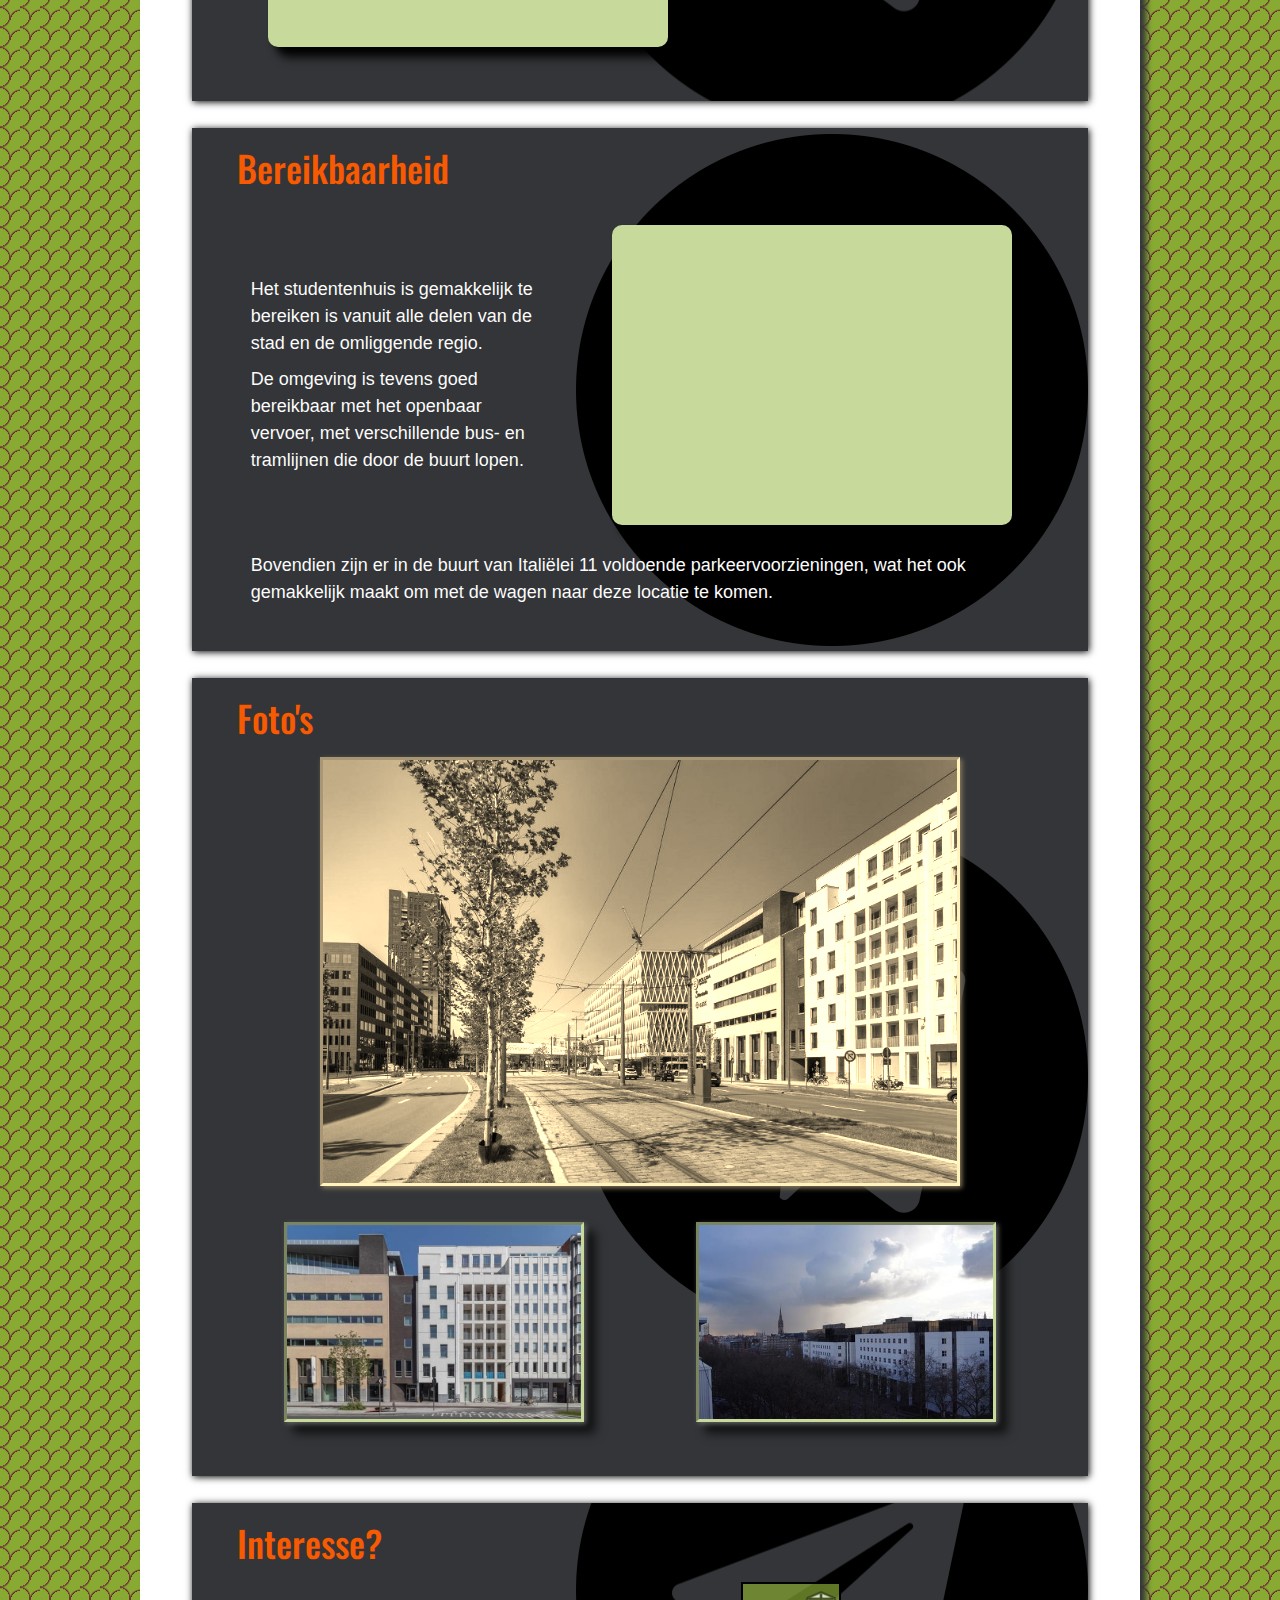
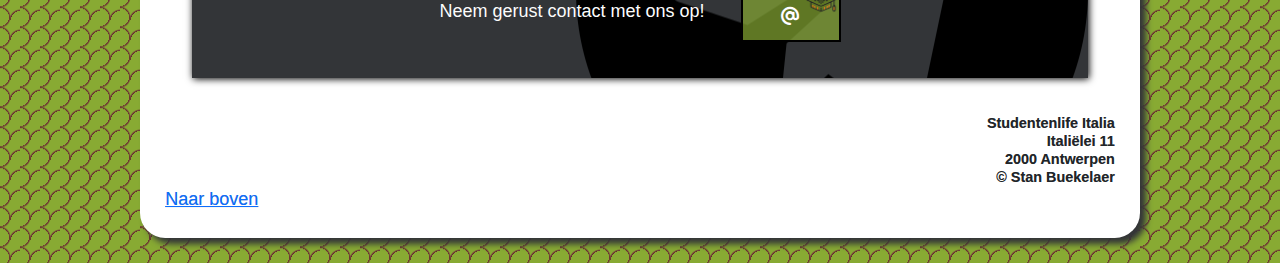
<file: locatie.html>
<!DOCTYPE html>
<html lang="nl">
<head>
    <meta charset="UTF-8">
    <title>Studentenhuis Italia | Locatie</title>
    <meta name="viewport" content="width=device-width, initial-scale=1.0">
    <meta name="description"
          content="Studentenhuis Studentlife Italia is centraal in de universiteitsbuurt gelegen en vlot met het openbaar vervoer bereikbaar.">
     <meta name="author" content="Stan Buekelaer">
    <meta name="keywords" content="student, koten, Antwerpen">
    <link rel="stylesheet" href="css/bootstrap-reboot.min.css">
    <link rel="stylesheet" href="css/bootstrap-grid.min.css">
    <link rel="stylesheet" href="css/all.css" media="all">
    <link rel="shortcut icon" href="pictures/favicon.png" type="image/x-icon">

</head>

<body>

<main>
    <header  >
                <h1>Studentlife Italia <span><img id="muts" src="pictures/muts.png" alt="studentenmuts"></span></h1>


        <div id="skyline"><p>28 hippe studentenkoten</p>
            <p>pal in de Antwerpse universiteitsbuurt</p></div>

    </header>

    <nav class="topbar">
        <h2>Navigatie</h2>
        <ul >
            <li><a href="index.html"> Home</a></li>
            <li><a href="kamers.html">Kamers</a></li>
            <li ><a href="studios.html">Studios</a></li>
            <li><a href="gemeenschappelijke.html">Gemeenschappelijke ruimtes</a></li>
            <li  class="actieve"><a href="locatie.html">Locatie</a></li>
            <li><a href="beschikbaarheden.html">Beschikbaarheden</a></li>
            <li><a href="weer.html">Weer</a></li>
        </ul>
    </nav>

    <section>
        <h2> <i class="floatRight fa-solid fa-location-crosshairs"></i> Locatie</h2>

        <div class="container">

            <div><img
                class="imgklein floatLeft"
                src="pictures/buurt/buurt.jpg"
                alt="italielei"></div>


            <div class="floatRight">
                <ul>
                    <li>vlotte bereikbaarheid</li>
                    <li>openbaar vervoer</li>
                    <li>wandelafstand campussen</li>
                    <li>hippe buurt eilandje</li>
                </ul>
            </div>


            <div>
                <p>Studentlife Italia ligt op de perfecte locatie voor
                    studenten, aangezien het zich in het hart van de hippe buurt van het Antwerpse eilandje bevindt en omgeven is door alle voorzieningen
                    die u maar nodig zou kunnen hebben.</p>


                <p>Wat betreft voorzieningen, vindt u binnen een korte afstand van het studentenhuis tal van
                    mogelijkheden
                    voor eten, winkelen en entertainment. Er zijn verschillende supermarkten, koffiebars en restaurants
                    in
                    de omgeving, dus u heeft altijd keuze als het gaat om het vinden van een hapje te eten of een plek
                    om te chillen met een koffie.</p>


            </div>


        </div>

        </section>

    <section>
        <h2>Adres</h2>

        <div class="container clearFloat">

            <div class="row  align-items-center justify-content-end">


                <div class="col-lg-5 col-sm-12">
                    <div class="col-12">
                        <p>Studentlife Italia</p>
                        <p >Italiëlei 11</p>
                        <p>2000 Antwerpen</p>

                    </div>
                </div>
                <div class="col-lg-7 col-sm-12 p-3 ">
                    <iframe src="https://www.google.com/maps/embed?pb=!1m18!1m12!1m3!1d6866.113547129995!2d4.408634169381172!3d51.22515276648125!2m3!1f0!2f0!3f0!3m2!1i1024!2i768!4f13.1!3m3!1m2!1s0x47c3f653ba4ec1f7%3A0xf03c2a682f4c7a84!2sItali%C3%ABlei%2011%2C%202000%20Antwerpen!5e0!3m2!1snl!2sbe!4v1674286396671!5m2!1snl!2sbe"
                            width="400" height="300"
                            class="mx-auto d-block googleMap"
                            style="border:0;"
                            allowfullscreen=""
                            loading="lazy"
                            referrerpolicy="no-referrer-when-downgrade"></iframe>

                </div>
            </div>
        </div>


    </section>


    <section>
        <h2 class="floatRight">Campussen</h2>

        <div class="container clearFloat">

                <div class="row  align-items-center">
                    <div class="col-lg-7 col-sm-12 p-3 ">
                        <iframe src="https://www.google.com/maps/embed?pb=!1m16!1m12!1m3!1d9993.984958672161!2d4.406817703275768!3d51.22835512857075!2m3!1f0!2f0!3f0!3m2!1i1024!2i768!4f13.1!2m1!1shogescholen%20en%20universiteiten!5e0!3m2!1snl!2sbe!4v1672571933463!5m2!1snl!2sbe"
                                class="mx-auto d-block googleMap"
                                width="400" height="300"
                                style="border:0;"
                                allowfullscreen=""
                                loading="lazy"
                                referrerpolicy="no-referrer-when-downgrade"></iframe>

                    </div>
                    <div class="col-lg-5 col-sm-12">
                        <div class="col-12"> <p>Ons studentenhuis ligt op slechts een korte loopafstand van de campussen van verschillende hogescholen en Universiteit van Antwerpen, wat het
                            gemakkelijk maakt om op tijd in de les te komen. </p></div>
                    </div>
                </div>
            </div>


    </section>

    <section>
        <h2> Bereikbaarheid</h2>

        <div class="container clearFloat">

            <div class="row  align-items-center justify-content-end">


                <div class="col-lg-5 col-sm-12">
                    <div class="col-12">
                        <p >Het studentenhuis is gemakkelijk te bereiken is vanuit alle delen van de stad en de omliggende regio. </p>

                        <p >De omgeving is tevens goed bereikbaar met het openbaar vervoer, met verschillende bus- en tramlijnen die door de buurt lopen.</p>
                    </div>
                </div>
                <div class="col-lg-7 col-sm-12 p-3 ">
                    <iframe src="https://www.google.com/maps/embed?pb=!1m16!1m12!1m3!1d2498.406070535304!2d4.414002759512517!3d51.23001595327794!2m3!1f0!2f0!3f0!3m2!1i1024!2i768!4f13.1!2m1!1sopenbaar%20vervoer!5e0!3m2!1snl!2sbe!4v1672575181783!5m2!1snl!2sbe"
                            class="mx-auto d-block googleMap"
                            width="400" height="300"
                            style="border:0;"
                            allowfullscreen=""
                            loading="lazy"
                            referrerpolicy="no-referrer-when-downgrade"></iframe>

                </div>
                <div class="col-12">
                    <p> Bovendien zijn er in de buurt van Italiëlei 11 voldoende parkeervoorzieningen, wat het ook gemakkelijk maakt om met de wagen naar deze locatie te komen.
                    </p>
                </div>
            </div>
        </div>


    </section>

    <section class="printweg">
        <h2>Foto's</h2>

        <div class="container">

        <div class="row">

            <div class="col-12">
                <div class="row">
                    <img class="mx-auto d-block kaderDropShadow" src="pictures/buurt/buurt.jpg" alt="omgeving" id="locatieHoofdfoto">
                </div>
            </div>

            <div class="row mt-3 justify-content-around gx-0">

                <div class="col-6 buurt2 kaderDropShadow">
                    <img class="mx-auto d-block fotosLocatie" src="pictures/buurt/buurt1.jpg" alt="omgeving">
                </div>

                <div class="col-6 buurt4 kaderDropShadow">
                    <img class="mx-auto d-block fotosLocatie " src="pictures/buurt/buurt3.jpg" alt="omgeving">
                </div>
             
            </div>

            
        </div>    
        



        </div>


    </section>

    <section>
        <h2>Interesse?</h2>
        <span id="contact">Neem gerust contact met ons op!
            <a title="mail" href="mailto:info@beuck.be"><span class ="printzichtbaar">Stuur een mailtje naar info@beuck.be en we nemen snel contact met je op.</span><span class="mail"><i class="fa-solid fa-at"></i></span></a>
        </span>
    </section>

    <footer>
        <p>Studentenlife Italia</p>
        <p>Italiëlei 11</p>
        <p>2000 Antwerpen</p>
        <p>&copy; Stan Buekelaer</p></footer>

    <a class="printweg" href="#" title="and beyond">Naar boven</a>

</main>
</body>
</html>
</file>
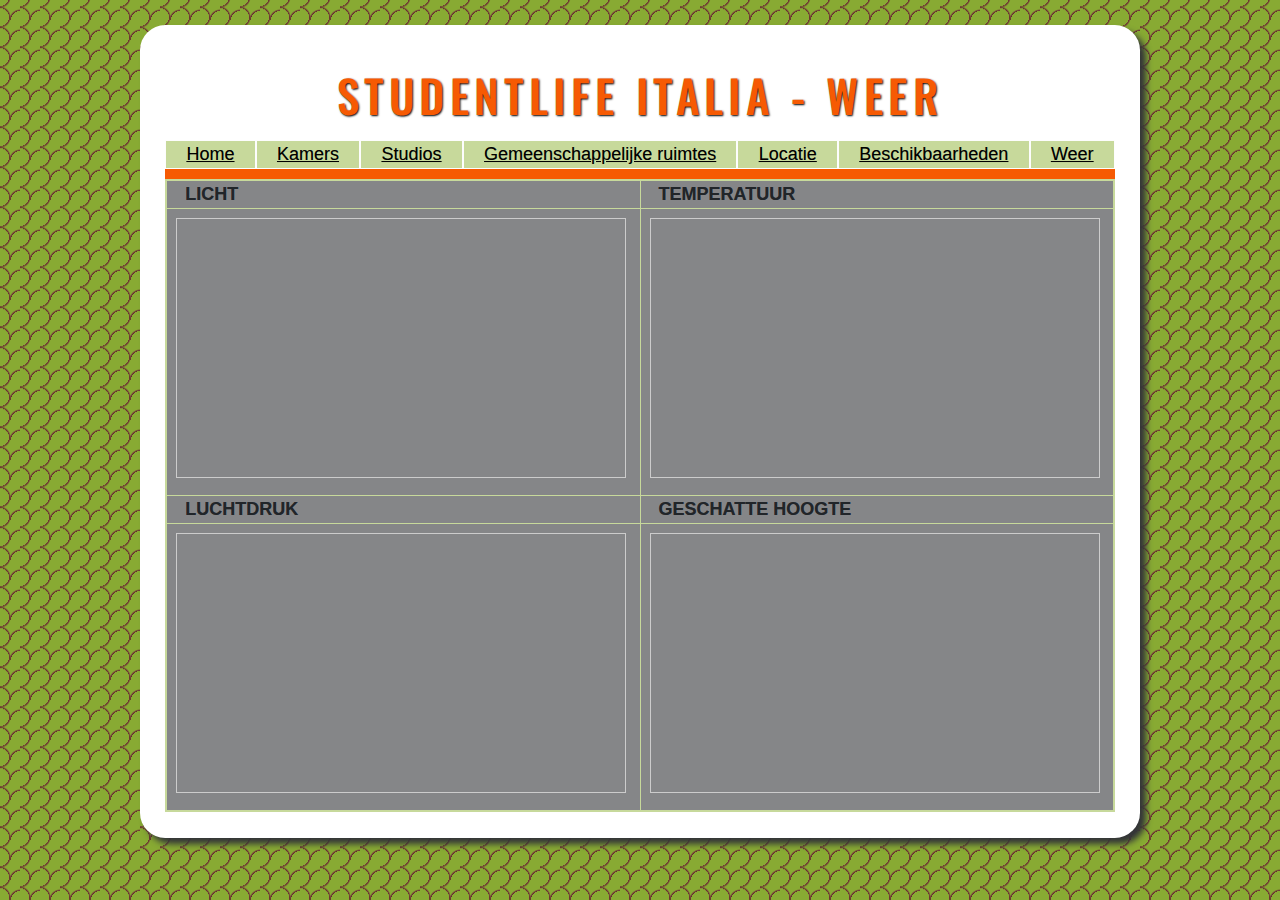
<file: weer.html>
<!DOCTYPE html>
<html lang="nl">
<head>
  <meta charset="UTF-8">
  <meta name="viewport" content="width=device-width, initial-scale=1.0">
  <title>Studentlife Italia | Weer</title>
  <meta name="description"
        content="Nieuwsgierig naar het actuele weer bij het moderne studentenhuis Studentlife Italia?">
  <meta name="author" content="Stan Buekelaer">
  <meta name="keywords" content="weer">
  <link rel="stylesheet" href="css/bootstrap-reboot.min.css">
  <link rel="stylesheet" href="css/bootstrap-grid.min.css">
  <link rel="stylesheet" href="css/all.css" media="all">
  <link rel="shortcut icon" href="pictures/favicon.png" type="image/x-icon">
</head>

<body>

<main>
  <header>
    <h1>Studentlife Italia - weer</h1>

    <nav class="topbar">
      <h2>Navigatie</h2>
      <ul>
        <li><a href="index.html"> Home</a></li>
        <li><a href="kamers.html">Kamers</a></li>
        <li><a href="studios.html">Studios</a></li>
        <li><a href="gemeenschappelijke.html">Gemeenschappelijke ruimtes</a></li>
        <li><a href="locatie.html">Locatie</a></li>
        <li><a href="beschikbaarheden.html">Beschikbaarheden</a></li>
        <li><a href="weer.html">Weer</a></li>
      </ul>
    </nav>
  </header>
    <table>
      <tr>
        <th>Licht</th>
        <th>Temperatuur</th>
      </tr>
      <tr>
        <td>
          <iframe width="450" height="260" style="border: 1px solid #cccccc;" src="https://thingspeak.com/channels/2063209/charts/1?bgcolor=%23ffffff&amp;color=%23d62020&amp;dynamic=true&amp;results=10000&amp;title=&amp;type=column&amp;xaxis=Datum&amp;yaxis=Lux"></iframe>
        </td>
        <td>
          <iframe width="450" height="260" style="border: 1px solid #cccccc;" src="https://thingspeak.com/channels/2063209/charts/2?bgcolor=%23ffffff&amp;color=%23d62020&amp;dynamic=true&amp;results=10000&amp;title=&amp;type=spline&amp;xaxis=Datum&amp;yaxis=%C2%B0+C"></iframe>
        </td>
      </tr>
      <tr>
        <th>Luchtdruk</th>
        <th>Geschatte hoogte</th>
      </tr>
      <tr>
        <td>
          <iframe width="450" height="260" style="border: 1px solid #cccccc;" src="https://thingspeak.com/channels/2063209/charts/3?bgcolor=%23ffffff&amp;color=%23d62020&amp;dynamic=true&amp;results=10000&amp;title=&amp;type=spline&amp;xaxis=Datum&amp;yaxis=hPa"></iframe>
        </td>
        <td>
          <iframe width="450" height="260" style="border: 1px solid #cccccc;" src="https://thingspeak.com/channels/2063209/charts/4?bgcolor=%23ffffff&amp;color=%23d62020&amp;dynamic=true&amp;results=10000&amp;title=&amp;type=spline&amp;xaxis=Datum&amp;yaxis=m"></iframe>
        </td>
      </tr>
    </table>

</main>
</body>
</html>
</file>
<file: css/all.css>
/*all screens*/

@import url('https://cdnjs.cloudflare.com/ajax/libs/font-awesome/6.2.1/css/all.min.css');
@import url('https://fonts.googleapis.com/css2?family=Josefin+Sans:ital,wght@0,400;0,500;0,600;1,400;1,500;1,600&family=Roboto&display=swap');
@import url('https://fonts.googleapis.com/css2?family=Oswald:wght@700&display=swap');

* {
    margin: 0;
    padding: 0;
    box-sizing: border-box;
}

*::selection {
    color: white;
    background-color: #f65a03;
}

nav a:visited {
    color: #f65a03;
}

nav a {
    color: #000;
}

a:hover {
    color: #88aa33;
}

html {
    font-size: 18px;
}

.topbar {
    position: sticky;
    top: 0;
    background-color: #fdfdfd;
    z-index: 100;
}

nav.topbar ul {
    padding: 0;
    margin: 0;
}

body {
    font-family: Consolas, Monaco, sans-serif;
    line-height: 1.5rem;
    background: radial-gradient(circle at 0% 50%, rgba(96, 16, 48, 0) 9px, #613 0.4rem, rgba(96, 16, 48, 0) 11px) 0 0.4rem,
    radial-gradient(at 100% 100%, rgba(96, 16, 48, 0) 9px, #613 0.4rem, rgba(96, 16, 48, 0) 11px),
    #8a3;
    background-size: 20px 20px;
}

main {
    max-width: 1000px;
    margin: 0 auto;
    margin-top: 1.4rem;
    margin-bottom: 1.4rem;
    background-color: #ffffff;
    padding: 1.4rem;
    border-radius: 1.4rem;
    box-shadow: 6px 6px 6px rgb(51, 53, 56);

    background-repeat: no-repeat;
    background-position: right 40px;
    text-shadow: rgba(0, 0, 0, 0.4) .1px .1px .5px;
}

.actieve {
    background-color: #87a933;
    border-radius: 0;
    border-right: 1px solid #f65a03;
    border-left: 1px solid #f65a03;
    text-transform: uppercase;
    font-weight: bold;
    color: #ffffff;
}

nav {
    border-bottom: 0.6rem solid;
    color: #f65a03;
}

nav ul {
    display: flex;
    flex-wrap: wrap;
    justify-content: space-evenly;
    align-items: center;
}

nav li {
    display: flex;
    justify-content: center;
    align-items: center;
    flex: 1 1 auto;
    list-style-type: none;
    /*line-height: 1rem ;*/
    /*padding: .2rem;*/
    padding-left: 2px !important;
    padding-right: 2px !important;
    background-color: #c7d99b;
    margin: 1px;
    text-align: center;
}

nav a {
    flex: 1 1 auto;

}

nav li:hover {
    background-color: #b4c290;
    border: none;
}

nav li.actieve:hover {
    background-color: #87a933;
    border-radius: 0;
    border-right: 1px solid #f65a03;
    border-left: 1px solid #f65a03;

}

nav li.actieve a {
    text-decoration: none;

}

nav li.actieve a:hover {
    cursor: default;
}

nav li.actieve a:visited {
    color: #ffffff;
}

section {
    background-color: #333538;
    padding: 2rem;
    padding-top: .5rem;
    margin: 1.5rem;
    color: #fdfdfd;
    box-shadow: 1px 1px 0.4rem 0 rgb(0, 0, 0);
    background-image: url(../pictures/vlieger.png);
    background-repeat: no-repeat;
    background-position: right;
}


section a {
    color: #87a933;
}



figure {
    display: flex;
    flex-wrap: wrap;
    flex-direction: column;
    padding: 2rem;
    padding-top: .5rem;
    color: #fdfdfd;
    box-shadow: rgb(0, 0, 0) 1px 1px 0.4rem 0;
    background: linear-gradient(to bottom right, #333538, rgba(105, 97, 97, 0.3));
    width: 32%;
    margin: 1rem auto;
    margin-top: 0;
    outline: 0.4rem solid rgba(255, 255, 255, 0.39);
    outline-offset: -1rem;
}


figcaption {
    text-align: justify;
    padding: 1rem;
}

div#skyline {
    display: flex;
    flex-direction: column;
    justify-content: flex-end;
    align-items: center;
    background-image: url(../pictures/voetgangersbrug.jpg);
    background-repeat: no-repeat;
    background-size: cover;
    background-position: center;
    color: #ffffff;
    text-align: center;
    height: 6rem;
    padding: 0.4rem;
    border: 1px solid #000;
    border-radius: 1rem 0 0 0;
    font-size: 1.4rem;
    box-shadow: rgb(0, 0, 0) 1px 1px 20px 0 inset;
    max-width: 100%;
    margin: 0;
    text-shadow: 1px 1px 2px black;
}

div#skyline p {
    flex: 1 1 auto;
    margin-bottom: 0;
}

h1, h2, h3 {
    font-family: Oswald, Josefin Sans, Consolas, sans-serif;
}

h1 {
    text-align: center;
    text-shadow: 1px 1px 2px black;
    letter-spacing: .3rem;
    text-transform: uppercase;
}

h1, h2 {
    color: #f65a03;
    padding: .5rem;
    margin-bottom: .5rem;
}

h3 {
    text-align: center;
    margin-top: 1rem;
    margin-bottom: 1rem;
    font-size: 1rem;
    font-weight: bold;
    color: #87a933;
    background-color: rgba(255, 255, 255, 0.06);
    border-radius: 1rem;
    padding: .5rem;
}

nav h2 {
    display: none;
}

table {
    width: 100%;
    border-collapse: collapse;
    border: 2px solid #c7d99b;
    background-color: rgba(51, 53, 56, 0.6);
}

.bgcBeschikbaarheden {
    background-color: rgba(255, 255, 255, 0);
}

.center {
    text-align: center;
}

.hoofdinglinks {
    text-align: left;
    width: 50%;
    background-color: rgba(94, 86, 86, 0.94);
}

.rechts {
    text-align: right
}

th {
    text-transform: uppercase;
}

td, th, col, colgroup, tr {
    border: 1px solid #c7d99b;
}

th {
    text-align: left;
    padding-left: 1rem;
    padding-right: 1rem;
}

#lift {
    background-image: url(../pictures/lift.jpg);
    background-repeat: no-repeat;
    background-size: cover;
    background-position: top left;
}

th i {
    display: inline;
    width: 2rem;
    text-align: right;
    margin-right: auto;
    margin-left: 1rem;
}

li {
    list-style-type: "✓ ";
    list-style-position: inside;
    line-height: 1.5rem;
    padding-left: .5rem;
    padding-right: .5rem;
}


ul {
    padding-left: .5rem;
}

li:hover {
    color: #a2968f;
}

td {
    padding: .5rem;
}

ul {
    margin-bottom: 0.5rem;
}

td li {
    padding-left: 1rem;
}

img.ei {
    background-color: #fdfdfd;
    border-radius: 50%;
    box-shadow: .2rem .3rem .6rem rgba(150, 150, 150, .5);
    width: 150px;
    height: 150px;
    object-fit: cover;
    padding-top: 1rem;
    padding-left: 1rem;
    padding-right: 1rem;
    padding-bottom: 2rem;
    margin: 1rem auto;
    outline: rgb(10, 10, 10) double 1px;
    display: block;
}

.maxWidt100 {
    max-width: 100%;
    height: auto;
    margin: 0 auto;

}

.fotosL {
    width: auto;
    height: 493px;
    margin: 0 auto;
    background-color: #fff;
    border: 3px inset #c7d99b;
    box-shadow: 2px 2px 5px 0 #666;
    filter: drop-shadow(.5rem .5rem 5px rgba(0, 0, 0, .7));
}

.fotosT {
    width: 516px;
    object-fit: cover;
    background-color: #fff;
    border: 3px inset #c7d99b;
    box-shadow: 2px 2px 5px 0 #666;
    padding: 0;
    filter: drop-shadow(.5rem .5rem 5px rgba(0, 0, 0, .7));
}

.fotos {
    width: 150px;
    height: 150px;
    object-fit: cover;
    padding: 1rem;
    margin: .5rem;
    background-color: #fff;
    border: 3px inset #c7d99b;
    box-shadow: 2px 2px 5px 0 #666;
    filter: grayscale(80%) drop-shadow(.5rem .5rem 5px rgba(0, 0, 0, .7));
}

.fotos:hover {
    object-fit: cover;
    filter: grayscale(0%);
    transition-duration: 1s;
    border: 3px inset #f65a03;
}

#locatieHoofdfoto {
    width: 50vw;
    height: auto;
    object-fit: cover;
    filter: sepia(100%);
    transition: 1s;
}

.fotosLocatie {
    width: 300px;
    height: 200px;
    object-fit: cover;
    transition: 3s ease;
}


#kamer6 {
    object-fit: cover;
    object-position: top center;
}

.buurt2 {
    background-image: url(../pictures/buurt/buurt2.jpg);
    background-position: bottom center;
    width: 300px;
    height: 200px;
    margin: 1rem;
    padding-left: 0;
    overflow: hidden;
}

.buurt4 {
    background-image: url(../pictures/buurt/buurt4.jpg);
    background-position: center center;
    width: 300px;
    height: 200px;
    padding-left: 0;
    margin: 1rem;
    overflow: hidden;
}


img.fotosLocatie:hover {
    opacity: 0;

}

img#locatieHoofdfoto:hover {
    filter: unset;
    transition: 3s ease-in-out;
}

h1 {
    position: relative;
    top: 0;
    margin: 0;
    padding: 1rem;
}

#muts {
    display: inline-block;
    box-shadow: none;
    outline: none;
    max-width: 80px;
    height: auto;
    padding: 0;
    margin: 0;
    border-radius: 50% 50% 50% 50%;
    position: absolute;
    top: 57px;
    left: 880px;
    background-color: #fff;
    transition: 3s ease-in-out;
}

img#muts:hover {
    transform: rotate(45deg);
    background-color: #c7d99b;
}

.kader {
    border: 1px solid rgba(23, 22, 22, .5);
    background-color: #efebeb;
    border-radius: 0;
    box-shadow: 3px 3px 5px rgba(0, 0, 0, .3);
    width: 200px;
    height: 300px;
    padding: 1.5rem;
    margin: 0;
    outline: none;
}


.kaderDropShadow {
    border: 3px inset #c7d99b;
    box-shadow: 2px 2px 5px 0 #666;
    filter: drop-shadow(.5rem .5rem 5px rgba(0, 0, 0, .7));
    padding-left: 0;
    padding-right: 0;
}


.googleMap {
    box-shadow: 3px 3px 5px rgba(0, 0, 0, .3);
    background-color: #c7d99b;
    filter: drop-shadow(.5rem .5rem 5px rgb(0, 0, 0));
    border-radius: 10px;
    padding: .4rem;
    margin: 0;
    outline: none;
}


.accent {
    font-weight: bold;
    color: #ea6737;
}

.imgklein {
    width: 200px;
    height: 125px;
    object-fit: cover;
    margin-right: 1rem;
    margin-bottom: 1rem;
    border: solid;
    color: #c7d99b;
}

.floatLeft {
    float: left;
}

.floatRight {
    float: right;
}

.printzichtbaar {
    display: none;
}

.justifyTxt {
    text-align: justify;
}

div.gemeenschap p {
    text-align: justify;
}

img.gemeenschap {
    border-style: solid;
}


p {
    line-height: 1.5rem;
    margin: .5rem;
}


footer {
    font-weight: bold;
    text-align: right;
    margin-top: 2rem;
    font-size: .8rem;
}

footer p {
    margin: 0;
    padding: 0;
    line-height: 1rem;
}

caption {
    caption-side: bottom;
    margin-top: 1rem;
    font-size: .9rem;
    text-align: left;
    border-top: 1px solid #87a933;
}

span ul {
    display: inline-block;
    margin-bottom: 1.5rem;
}

.bezet {
    background-color: rgba(255, 19, 19, 0.33);
}

.vrij {
    background-color: rgba(85, 115, 8, 0.33);
}

.soortkamerfout {
    display: none;
}

.clearFloat {
    clear: both;
}

div.floatRight {
    border: 1px solid #fdfdfd;
    padding-right: 1.5rem;
    margin-left: 1.5rem;
    margin-bottom: .5rem;
    box-shadow: 1px 1px 3px rgba(10, 10, 10, 0.71);
    max-width: 43%;
}

div.floatRight ul li:first-child {
    padding-top: .5rem;
}

#contact {
    display: flex;
    justify-content: center;
    align-items: center;
}

.mail {
    display: block;
    margin-left: 2rem;
    padding: 20px;
    width: 100px;
    height: 60px;
    background-color: rgba(135, 169, 51, 0.7);
    color: #fff;
    text-transform: none;
    background-image: url(../pictures/muts.png);
    background-size: 2rem 2rem;
    background-repeat: no-repeat;
    background-position: top right;
    text-align: center;
    border: 2px solid #000000;
}

.mail:hover {
    background-color: rgba(246, 90, 3, 097);
    font-weight: bold;
}


/*Medium*/
@media (max-width: 991px) {

    body {
        background: radial-gradient(circle at 0% 50%, rgba(96, 16, 48, 0) 9px, #87a933 0.4rem, rgba(96, 16, 48, 0) 11px) 0 0.4rem,
        radial-gradient(at 100% 100%, rgba(96, 16, 48, 0) 9px, #87a933 0.4rem, rgba(96, 16, 48, 0) 11px),
        #692833;
        background-size: 20px 20px;
    }

    main {
        max-width: 768px
    }


    figure {
        display: inline-block;
        width: 100%;
    }

    .containerStijn {
        flex-direction: column;
    }

    html {
        font-size: 16px;
    }

    iframe {
        width: 380px;
        height: 236px;
    }

    .clearFloatMedium {
        clear: both;
    }

    .fotos {
        width: 120px;
        height: 120px;
    }

    figcaption {
        text-align: justify;
        max-width: 350px;
    }


    #muts {
        display: inline-block;
        box-shadow: none;
        outline: none;
        max-width: 60px;
        height: auto;
        padding: 0;
        margin: 0;
        border-radius: 50% 50% 50% 50%;
        position: absolute;
        top: 50px;
        left: 93%;
    }
}


/*klein*/
@media (max-width: 576px) {

    html {
        font-size: 14px;
    }

    body {
        font-family: Consolas, Monaco, sans-serif;
        /*min-width: 420px;*/
    }

    main {
        max-width: 576px;
        border-radius: 0;
        margin: 0;
        padding: .5rem;
        background-color: #fdfdfd;
    }

    h1 {
        color: #000000;
        padding-bottom: .5rem;
        padding-top: 0.5rem;
        background-color: #c7d99b;
        text-shadow: none;
    }

    #muts {
        top: 19px;;
        left: -10px;
        float: right;
    }


    img#muts:hover {
        transform: rotate(-45deg);
        background-color: #c7d99b;
    }


    section {
        margin-left: 0;
        margin-right: 0;
        margin-top: 1px;
        margin-bottom: 1px;
        box-shadow: none;
        padding: 1rem;
    }

    figcaption {
        text-align: justify;
        max-width: 350px;
    }

    div#skyline {
        border-radius: 0;
    }

    div.container {
        margin-left: 0;
        margin-right: 0;
    }

    section div.container {
        margin: 0;
    }

    footer {
        display: none
    }

    nav {
        background-color: #fdfdfd;
        border-bottom: 0;
        z-index: 100;
    }

    iframe {
        width: 303px;
        height: 189px;
    }

    .foto {
        display: inline;
        width: 25%;
        height: auto;
    }

    .fotos {
        max-width: 100px;
        max-height: 100px;
    }

    .googleMap {
        padding: .5rem;
        width: 300px;
        height: 200px;
    }

    img.maxWidt100 {
        display: block;
        width: 50%;
        height: auto;
    }

    div.floatRight ul li {
        padding-left: .1rem;
        padding-right: .1rem;
    }

    div.floatRight ul {
        padding-right: 0;
    }

    img.imgklein {
        display: none;
    }

    div.floatRight {
        float: left;
        margin-left: 0;
        max-width: 100%;
        margin-right: 1rem;
    }

    #locatieHoofdfoto {
        width: 300px;
        height: auto;
    }

    img.ei{
        outline: unset;
    }

    td li{
        padding: 0;
    }
}

@media print {
    section, main, body, figure {
        height: unset;
        overflow: unset;
        border: unset;
        border-radius: unset;
        box-shadow: unset;
        margin: 1rem;
        padding: 0;
        color: black;
        text-align: left;
    }

    nav, footer, div#skyline, img, .printweg, .mail {
        display: none;
    }

    i.floatRight {
        display: none;
    }

    #muts {
        top: 0;
    }

    img.ei {
        display: none;

    }

    img.gemeenschap {
        display: unset;
    }
    .bezet {
        display: none;
    }

    div.container {
        padding: 0;
        margin: 0;
    }

    #contact {
        display: block;
    }

    .printzichtbaar {
        display: inline-block;
        color: #000;
    }

    .clearFloatMedium {
        clear: unset;
    }

    figcaption {
        text-align: justify;
        max-width: unset;
    }
    }
</file>
